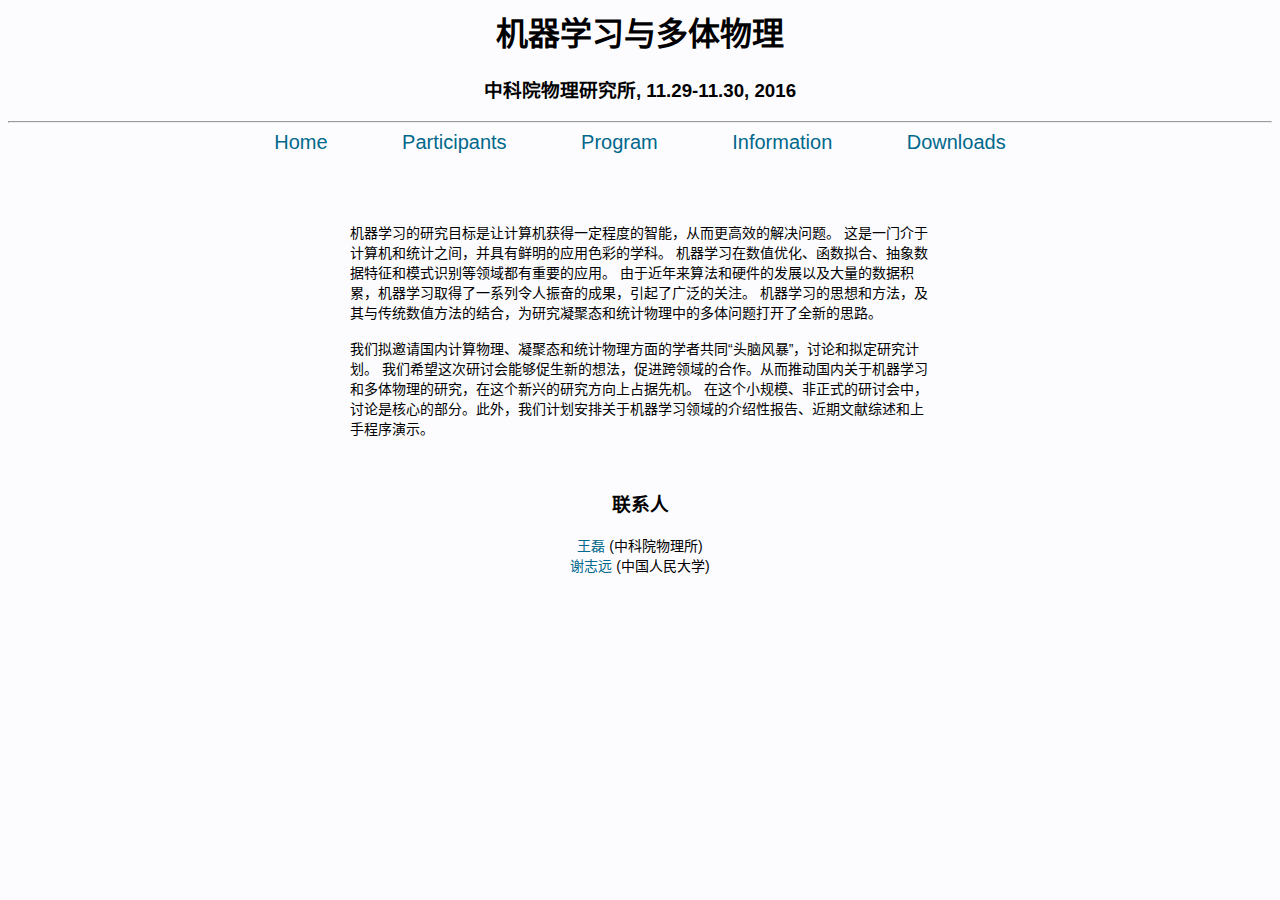
<file: ml2016/index.html>
<html xmlns="http://www.w3.org/1999/xhtml" xml:lang="zh-CN" lang="zh-CN">
  <head>
   <meta http-equiv="Content-Type" content="text/html; charset=utf-8" />
    <title>机器学习与多体物理</title>
    <link href="css/general.css" rel="stylesheet" type="text/css"/>
  </head>
  <body>
    <center>
      <h1> 机器学习与多体物理 </h1>
      <h3> 中科院物理研究所, 11.29-11.30, 2016 </h3>
      <hr>
      <a class="menu" href="index.html">Home</a> 
      <a class="menu" href="speakers.html">Participants</a>
      <a class="menu" href="program.html">Program</a>
      <a class="menu" href="information.html">Information</a>
      <a class="menu" href="download.html">Downloads</a>
      <br><br>

      <br><br>

      <p align="left" style="width:580px;">
     机器学习的研究目标是让计算机获得一定程度的智能，从而更高效的解决问题。 
     这是一门介于计算机和统计之间，并具有鲜明的应用色彩的学科。
     机器学习在数值优化、函数拟合、抽象数据特征和模式识别等领域都有重要的应用。
     由于近年来算法和硬件的发展以及大量的数据积累，机器学习取得了一系列令人振奋的成果，引起了广泛的关注。
     机器学习的思想和方法，及其与传统数值方法的结合，为研究凝聚态和统计物理中的多体问题打开了全新的思路。 
     
      
        <br><br>
     我们拟邀请国内计算物理、凝聚态和统计物理方面的学者共同“头脑风暴”，讨论和拟定研究计划。
     我们希望这次研讨会能够促生新的想法，促进跨领域的合作。从而推动国内关于机器学习和多体物理的研究，在这个新兴的研究方向上占据先机。 
     在这个小规模、非正式的研讨会中，讨论是核心的部分。此外，我们计划安排关于机器学习领域的介绍性报告、近期文献综述和上手程序演示。
        </p>

      <br>

      <h3> 联系人 </h3>

      <p>

        <a href="mailto:wanglei@iphy.ac.cn">王磊</a> (中科院物理所)<br>
        <a href="mailto:qingtaox@itp.ac.cn">谢志远</a> (中国人民大学) <br>
      </p>

    </center>

  </body>
</html>
</file>
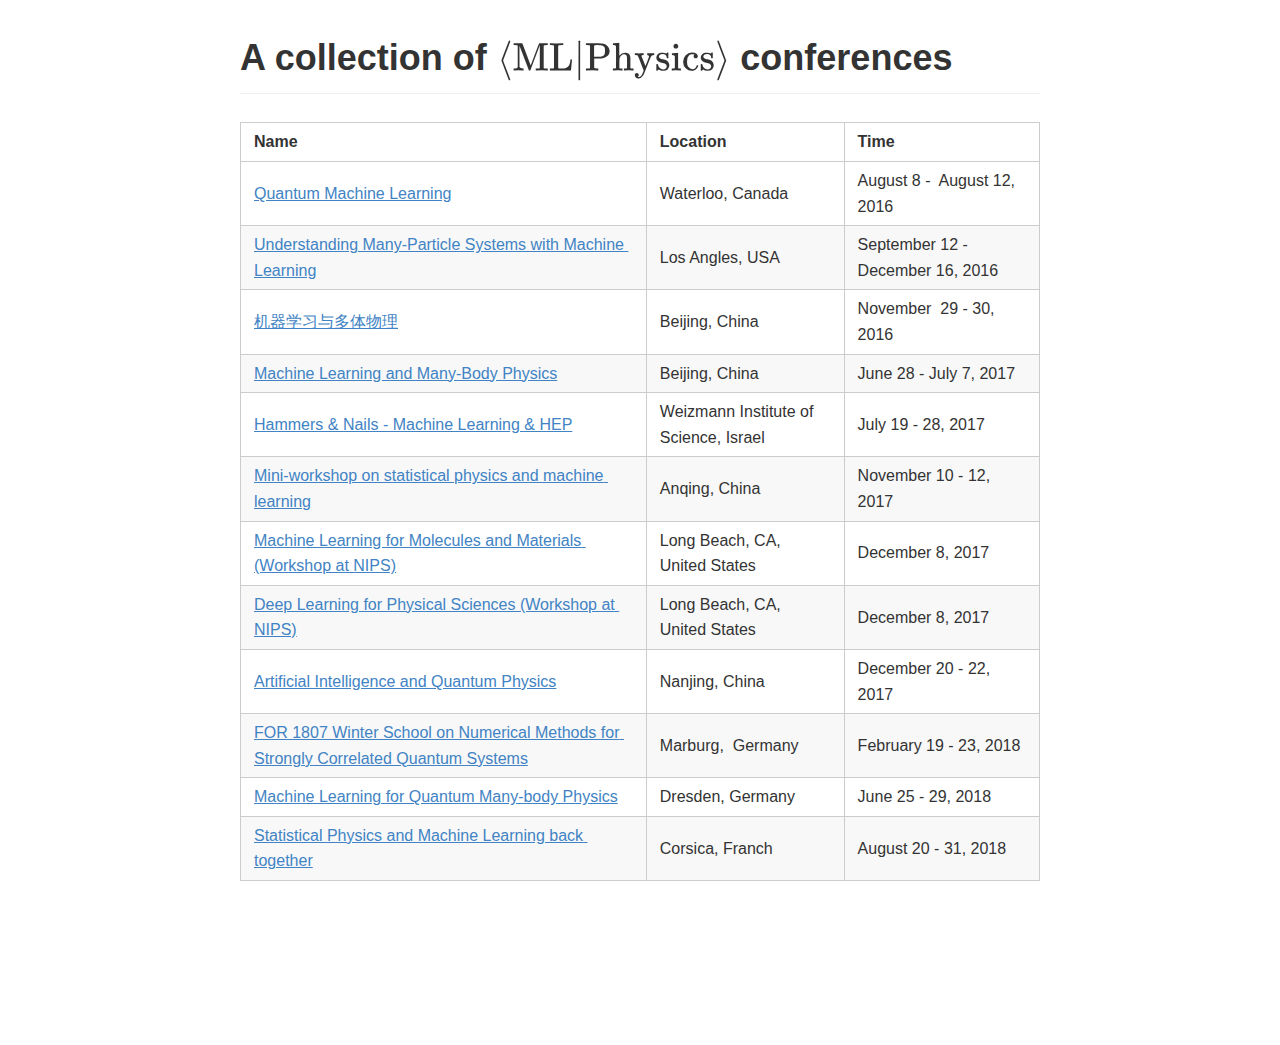
<file: mlconfs.html>
<!doctype html>
<html>
<head>
<meta charset='UTF-8'><meta name='viewport' content='width=device-width initial-scale=1'>
<title>Readme.md</title><link href='http://fonts.googleapis.com/css?family=Open+Sans:400italic,700italic,700,400&subset=latin,latin-ext' rel='stylesheet' type='text/css' /><style type='text/css'>html {overflow-x: initial !important;}:root { --bg-color:  #ffffff; --text-color:  #333333; --code-block-bg-color: inherit; }
html { font-size: 14px; background-color: var(--bg-color); color: var(--text-color); font-family: "Helvetica Neue", Helvetica, Arial, sans-serif; -webkit-font-smoothing: antialiased; }
body { margin: 0px; padding: 0px; height: auto; bottom: 0px; top: 0px; left: 0px; right: 0px; font-size: 1rem; line-height: 1.42857143; overflow-x: hidden; background-image: inherit; background-size: inherit; background-attachment: inherit; background-origin: inherit; background-clip: inherit; background-color: inherit; background-position: inherit inherit; background-repeat: inherit inherit; }
a:active, a:hover { outline: 0px; }
.in-text-selection, ::selection { background-color: rgb(181, 214, 252); text-shadow: none; background-position: initial initial; background-repeat: initial initial; }
#write { margin: 0px auto; height: auto; width: inherit; word-break: normal; word-wrap: break-word; position: relative; padding-bottom: 70px; white-space: pre-wrap; overflow-x: visible; }
.for-image #write { padding-left: 8px; padding-right: 8px; }
body.typora-export { padding-left: 30px; padding-right: 30px; }
@media screen and (max-width: 500px) { 
  body.typora-export { padding-left: 0px; padding-right: 0px; }
  .CodeMirror-sizer { margin-left: 0px !important; }
  .CodeMirror-gutters { display: none !important; }
}
.typora-export #write { margin: 0px auto; }
#write > p:first-child, #write > ul:first-child, #write > ol:first-child, #write > pre:first-child, #write > blockquote:first-child, #write > div:first-child, #write > table:first-child { margin-top: 30px; }
#write li > table:first-child { margin-top: -20px; }
img { max-width: 100%; vertical-align: middle; }
input, button, select, textarea { color: inherit; font-family: inherit; font-size: inherit; font-style: inherit; font-variant-caps: inherit; font-weight: inherit; font-stretch: inherit; line-height: inherit; }
input[type="checkbox"], input[type="radio"] { line-height: normal; padding: 0px; }
::before, ::after, * { box-sizing: border-box; }
#write p, #write h1, #write h2, #write h3, #write h4, #write h5, #write h6, #write div, #write pre { width: inherit; }
#write p, #write h1, #write h2, #write h3, #write h4, #write h5, #write h6 { position: relative; }
h1 { font-size: 2rem; }
h2 { font-size: 1.8rem; }
h3 { font-size: 1.6rem; }
h4 { font-size: 1.4rem; }
h5 { font-size: 1.2rem; }
h6 { font-size: 1rem; }
p { -webkit-margin-before: 1rem; -webkit-margin-after: 1rem; -webkit-margin-start: 0px; -webkit-margin-end: 0px; }
.typora-export p { white-space: normal; }
.mathjax-block { margin-top: 0px; margin-bottom: 0px; -webkit-margin-before: 0rem; -webkit-margin-after: 0rem; }
.hidden { display: none; }
.md-blockmeta { color: rgb(204, 204, 204); font-weight: bold; font-style: italic; }
a { cursor: pointer; }
sup.md-footnote { padding: 2px 4px; background-color: rgba(238, 238, 238, 0.701961); color: rgb(85, 85, 85); border-top-left-radius: 4px; border-top-right-radius: 4px; border-bottom-right-radius: 4px; border-bottom-left-radius: 4px; }
#write input[type="checkbox"] { cursor: pointer; width: inherit; height: inherit; margin: 4px 0px 0px; }
figure { max-width: 100%; overflow-x: auto; margin: 0px; }
tr { break-inside: avoid; break-after: auto; }
thead { display: table-header-group; }
table { border-collapse: collapse; border-spacing: 0px; width: 100%; overflow: auto; break-inside: auto; text-align: left; }
table.md-table td { min-width: 80px; }
.CodeMirror-gutters { border-right-width: 0px; background-color: inherit; }
.CodeMirror { text-align: left; }
.CodeMirror-placeholder { opacity: 0.3; }
.CodeMirror pre { padding: 0px 4px; }
.CodeMirror-lines { padding: 0px; }
div.hr:focus { cursor: none; }
pre { white-space: pre-wrap; }
.CodeMirror-gutters { margin-right: 4px; }
.md-fences { font-size: 0.9rem; display: block; break-inside: avoid; text-align: left; overflow: visible; white-space: pre; background: var(--code-block-bg-color); position: relative !important; }
.md-diagram-panel { width: 100%; margin-top: 10px; text-align: center; padding-top: 0px; padding-bottom: 8px; overflow-x: auto; }
.md-fences .CodeMirror.CodeMirror-wrap { top: -1.6em; margin-bottom: -1.6em; }
.md-fences.mock-cm { white-space: pre-wrap; }
.show-fences-line-number .md-fences { padding-left: 0px; }
.show-fences-line-number .md-fences.mock-cm { padding-left: 40px; }
.CodeMirror-line { break-inside: avoid; }
.footnotes { opacity: 0.8; font-size: 0.9rem; padding-top: 1em; padding-bottom: 1em; }
.footnotes + .footnotes { margin-top: -1em; }
.md-reset { margin: 0px; padding: 0px; border: 0px; outline: 0px; vertical-align: top; background-color: transparent; text-decoration: none; text-shadow: none; float: none; position: static; width: auto; height: auto; white-space: nowrap; cursor: inherit; line-height: normal; font-weight: normal; text-align: left; box-sizing: content-box; direction: ltr; background-position: initial initial; background-repeat: initial initial; }
li div { padding-top: 0px; }
blockquote { margin: 1rem 0px; }
li p, li .mathjax-block { margin: 0.5rem 0px; }
li { margin: 0px; position: relative; }
blockquote > :last-child { margin-bottom: 0px; }
blockquote > :first-child { margin-top: 0px; }
.footnotes-area { color: rgb(136, 136, 136); margin-top: 0.714rem; padding-bottom: 0.143rem; }
@media print { 
  html, body { border: 1px solid transparent; height: 99%; break-after: avoid-page; break-before: avoid-page; }
  .typora-export * { -webkit-print-color-adjust: exact; }
  h1, h2, h3, h4, h5, h6 { break-after: avoid-page; orphans: 2; }
  p { orphans: 4; }
  html.blink-to-pdf { font-size: 13px; }
  .typora-export #write { padding-left: 1cm; padding-right: 1cm; padding-bottom: 0px; break-after: avoid-page; }
  .typora-export #write::after { height: 0px; }
  @page { margin: 20mm 0mm; }
}
.footnote-line { margin-top: 0.714em; font-size: 0.7em; }
a img, img a { cursor: pointer; }
pre.md-meta-block { font-size: 0.8rem; min-height: 2.86rem; white-space: pre-wrap; background-color: rgb(204, 204, 204); display: block; overflow-x: hidden; background-position: initial initial; background-repeat: initial initial; }
p > img:only-child { display: block; margin: auto; }
p .md-image:only-child { display: inline-block; width: 100%; text-align: center; }
#write .MathJax_Display { margin: 0.8em 0px 0px; }
.mathjax-block { white-space: pre; overflow: hidden; width: 100%; }
p + .mathjax-block { margin-top: -1.143rem; }
.mathjax-block:not(:empty)::after { display: none; }
[contenteditable="true"]:active, [contenteditable="true"]:focus { outline: none; box-shadow: none; }
.task-list { list-style-type: none; }
.task-list-item { position: relative; padding-left: 1em; }
.task-list-item input { position: absolute; top: 0px; left: 0px; }
.math { font-size: 1rem; }
.md-toc { min-height: 3.58rem; position: relative; font-size: 0.9rem; border-top-left-radius: 10px; border-top-right-radius: 10px; border-bottom-right-radius: 10px; border-bottom-left-radius: 10px; }
.md-toc-content { position: relative; margin-left: 0px; }
.md-toc::after, .md-toc-content::after { display: none; }
.md-toc-item { display: block; color: rgb(65, 131, 196); }
.md-toc-item a { text-decoration: none; }
.md-toc-inner:hover { }
.md-toc-inner { display: inline-block; cursor: pointer; }
.md-toc-h1 .md-toc-inner { margin-left: 0px; font-weight: bold; }
.md-toc-h2 .md-toc-inner { margin-left: 2em; }
.md-toc-h3 .md-toc-inner { margin-left: 4em; }
.md-toc-h4 .md-toc-inner { margin-left: 6em; }
.md-toc-h5 .md-toc-inner { margin-left: 8em; }
.md-toc-h6 .md-toc-inner { margin-left: 10em; }
@media screen and (max-width: 48em) { 
  .md-toc-h3 .md-toc-inner { margin-left: 3.5em; }
  .md-toc-h4 .md-toc-inner { margin-left: 5em; }
  .md-toc-h5 .md-toc-inner { margin-left: 6.5em; }
  .md-toc-h6 .md-toc-inner { margin-left: 8em; }
}
a.md-toc-inner { font-size: inherit; font-style: inherit; font-weight: inherit; line-height: inherit; }
.footnote-line a:not(.reversefootnote) { color: inherit; }
.md-attr { display: none; }
.md-fn-count::after { content: "."; }
.md-tag { opacity: 0.5; }
.md-comment { color: rgb(162, 127, 3); opacity: 0.8; font-family: monospace; }
code { text-align: left; }
h1 .md-tag, h2 .md-tag, h3 .md-tag, h4 .md-tag, h5 .md-tag, h6 .md-tag { font-weight: initial; opacity: 0.35; }
a.md-print-anchor { border: none !important; display: inline-block !important; position: absolute !important; width: 1px !important; right: 0px !important; outline: none !important; background-color: transparent !important; text-shadow: initial !important; background-position: initial initial !important; background-repeat: initial initial !important; }
.md-inline-math .MathJax_SVG .noError { display: none !important; }
.mathjax-block .MathJax_SVG_Display { text-align: center; margin: 1em 0em; position: relative; text-indent: 0px; max-width: none; max-height: none; min-height: 0px; min-width: 100%; width: auto; display: block !important; }
.MathJax_SVG_Display, .md-inline-math .MathJax_SVG_Display { width: auto; margin: inherit; display: inline-block !important; }
.MathJax_SVG .MJX-monospace { font-family: monospace; }
.MathJax_SVG .MJX-sans-serif { font-family: sans-serif; }
.MathJax_SVG { display: inline; font-style: normal; font-weight: normal; line-height: normal; zoom: 90%; text-indent: 0px; text-align: left; text-transform: none; letter-spacing: normal; word-spacing: normal; word-wrap: normal; white-space: nowrap; float: none; direction: ltr; max-width: none; max-height: none; min-width: 0px; min-height: 0px; border: 0px; padding: 0px; margin: 0px; }
.MathJax_SVG * { transition: none; }
.md-diagram-panel > svg { max-width: 100%; }
[lang="flow"] svg, [lang="mermaid"] svg { max-width: 100%; }


:root {
    --side-bar-bg-color: #fafafa;
    --control-text-color: #777;
}

@include-when-export url(http://fonts.googleapis.com/css?family=Open+Sans:400italic,700italic,700,400&subset=latin,latin-ext);

@font-face {
    font-family: 'Open Sans';
    font-style: normal;
    font-weight: normal;
    src: local('Open Sans Regular'),url('file:///Users/wanglei/Library/Application%20Support/abnerworks.Typora/themes/github/400.woff') format('woff')
}

@font-face {
    font-family: 'Open Sans';
    font-style: italic;
    font-weight: normal;
    src: local('Open Sans Italic'),url('file:///Users/wanglei/Library/Application%20Support/abnerworks.Typora/themes/github/400i.woff') format('woff')
}

@font-face {
    font-family: 'Open Sans';
    font-style: normal;
    font-weight: bold;
    src: local('Open Sans Bold'),url('file:///Users/wanglei/Library/Application%20Support/abnerworks.Typora/themes/github/700.woff') format('woff')
}

@font-face {
    font-family: 'Open Sans';
    font-style: italic;
    font-weight: bold;
    src: local('Open Sans Bold Italic'),url('file:///Users/wanglei/Library/Application%20Support/abnerworks.Typora/themes/github/700i.woff') format('woff')
}

html {
    font-size: 16px;
}

body {
    font-family: "Open Sans","Clear Sans","Helvetica Neue",Helvetica,Arial,sans-serif;
    color: rgb(51, 51, 51);
    line-height: 1.6;
}

#write{
    max-width: 860px;
  	margin: 0 auto;
  	padding: 20px 30px 40px 30px;
	padding-top: 20px;
    padding-bottom: 100px;
}
#write > ul:first-child,
#write > ol:first-child{
    margin-top: 30px;
}

body > *:first-child {
    margin-top: 0 !important;
}
body > *:last-child {
    margin-bottom: 0 !important;
}
a {
    color: #4183C4;
}
h1,
h2,
h3,
h4,
h5,
h6 {
    position: relative;
    margin-top: 1rem;
    margin-bottom: 1rem;
    font-weight: bold;
    line-height: 1.4;
    cursor: text;
}
h1:hover a.anchor,
h2:hover a.anchor,
h3:hover a.anchor,
h4:hover a.anchor,
h5:hover a.anchor,
h6:hover a.anchor {
    /*background: url("file:///Users/wanglei/Library/Application%20Support/images/modules/styleguide/para.png") no-repeat 10px center;*/
    text-decoration: none;
}
h1 tt,
h1 code {
    font-size: inherit;
}
h2 tt,
h2 code {
    font-size: inherit;
}
h3 tt,
h3 code {
    font-size: inherit;
}
h4 tt,
h4 code {
    font-size: inherit;
}
h5 tt,
h5 code {
    font-size: inherit;
}
h6 tt,
h6 code {
    font-size: inherit;
}
h1 {
    padding-bottom: .3em;
    font-size: 2.25em;
    line-height: 1.2;
    border-bottom: 1px solid #eee;
}
h2 {
   padding-bottom: .3em;
    font-size: 1.75em;
    line-height: 1.225;
    border-bottom: 1px solid #eee;
}
h3 {
    font-size: 1.5em;
    line-height: 1.43;
}
h4 {
    font-size: 1.25em;
}
h5 {
    font-size: 1em;
}
h6 {
   font-size: 1em;
    color: #777;
}
p,
blockquote,
ul,
ol,
dl,
table{
    margin: 0.8em 0;
}
li>ol,
li>ul {
    margin: 0 0;
}
hr {
    height: 4px;
    padding: 0;
    margin: 16px 0;
    background-color: #e7e7e7;
    border: 0 none;
    overflow: hidden;
    box-sizing: content-box;
    border-bottom: 1px solid #ddd;
}

body > h2:first-child {
    margin-top: 0;
    padding-top: 0;
}
body > h1:first-child {
    margin-top: 0;
    padding-top: 0;
}
body > h1:first-child + h2 {
    margin-top: 0;
    padding-top: 0;
}
body > h3:first-child,
body > h4:first-child,
body > h5:first-child,
body > h6:first-child {
    margin-top: 0;
    padding-top: 0;
}
a:first-child h1,
a:first-child h2,
a:first-child h3,
a:first-child h4,
a:first-child h5,
a:first-child h6 {
    margin-top: 0;
    padding-top: 0;
}
h1 p,
h2 p,
h3 p,
h4 p,
h5 p,
h6 p {
    margin-top: 0;
}
li p.first {
    display: inline-block;
}
ul,
ol {
    padding-left: 30px;
}
ul:first-child,
ol:first-child {
    margin-top: 0;
}
ul:last-child,
ol:last-child {
    margin-bottom: 0;
}
blockquote {
    border-left: 4px solid #dddddd;
    padding: 0 15px;
    color: #777777;
}
blockquote blockquote {
    padding-right: 0;
}
table {
    padding: 0;
    word-break: initial;
}
table tr {
    border-top: 1px solid #cccccc;
    margin: 0;
    padding: 0;
}
table tr:nth-child(2n) {
    background-color: #f8f8f8;
}
table tr th {
    font-weight: bold;
    border: 1px solid #cccccc;
    text-align: left;
    margin: 0;
    padding: 6px 13px;
}
table tr td {
    border: 1px solid #cccccc;
    text-align: left;
    margin: 0;
    padding: 6px 13px;
}
table tr th:first-child,
table tr td:first-child {
    margin-top: 0;
}
table tr th:last-child,
table tr td:last-child {
    margin-bottom: 0;
}

.CodeMirror-gutters {
    border-right: 1px solid #ddd;
}

.md-fences,
code,
tt {
    border: 1px solid #ddd;
    background-color: #f8f8f8;
    border-radius: 3px;
    padding: 0;
    font-family: Consolas, "Liberation Mono", Courier, monospace;
    padding: 2px 4px 0px 4px;
    font-size: 0.9em;
}

.md-fences {
    margin-bottom: 15px;
    margin-top: 15px;
    padding: 0.2em 1em;
    padding-top: 8px;
    padding-bottom: 6px;
}
.task-list{
	padding-left: 0;
}

.task-list-item {
	padding-left:32px;
}

.task-list-item input {
  top: 3px;
  left: 8px;
}

@media screen and (min-width: 914px) {
    /*body {
        width: 854px;
        margin: 0 auto;
    }*/
}
@media print {
    html {
        font-size: 13px;
    }
    table,
    pre {
        page-break-inside: avoid;
    }
    pre {
        word-wrap: break-word;
    }
}

.md-fences {
	background-color: #f8f8f8;
}
#write pre.md-meta-block {
	padding: 1rem;
    font-size: 85%;
    line-height: 1.45;
    background-color: #f7f7f7;
    border: 0;
    border-radius: 3px;
    color: #777777;
    margin-top: 0 !important;
}

.mathjax-block>.code-tooltip {
	bottom: .375rem;
}

#write>h3.md-focus:before{
	left: -1.5625rem;
	top: .375rem;
}
#write>h4.md-focus:before{
	left: -1.5625rem;
	top: .285714286rem;
}
#write>h5.md-focus:before{
	left: -1.5625rem;
	top: .285714286rem;
}
#write>h6.md-focus:before{
	left: -1.5625rem;
	top: .285714286rem;
}
.md-image>.md-meta {
    border: 1px solid #ddd;
    border-radius: 3px;
    font-family: Consolas, "Liberation Mono", Courier, monospace;
    padding: 2px 4px 0px 4px;
    font-size: 0.9em;
    color: inherit;
}

.md-tag{
	color: inherit;
}

.md-toc { 
    margin-top:20px;
    padding-bottom:20px;
}

.sidebar-tabs {
    border-bottom: none;
}

#typora-quick-open {
    border: 1px solid #ddd;
    background-color: #f8f8f8;
}

#typora-quick-open-item {
    background-color: #FAFAFA;
    border-color: #FEFEFE #e5e5e5 #e5e5e5 #eee;
    border-style: solid;
    border-width: 1px;
}

#md-notification:before {
    top: 10px;
}

/** focus mode */
.on-focus-mode blockquote {
    border-left-color: rgba(85, 85, 85, 0.12);
}

header, .context-menu, .megamenu-content, footer{
    font-family: "Segoe UI", "Arial", sans-serif;
}

.file-node-content:hover .file-node-icon,
.file-node-content:hover .file-node-open-state{
    visibility: visible;
}

.mac-seamless-mode #typora-sidebar {
    background-color: #fafafa;
    background-color: var(--side-bar-bg-color);
}

.md-lang {
    color: #b4654d;
}



</style>
</head>
<body class='typora-export' >
<div  id='write'  class = 'is-mac'><h1><a name='header-n0' class='md-header-anchor '></a>A collection of <span class="MathJax_Preview"></span><span class="MathJax_SVG" id="MathJax-Element-1-Frame" tabindex="-1" style="font-size: 100%; display: inline-block;"><svg xmlns:xlink="http://www.w3.org/1999/xlink" width="13.655ex" height="2.528ex" viewBox="0 -790.8 5879 1088.6" role="img" focusable="false" style="vertical-align: -0.692ex;"><defs><path stroke-width="1" id="E1-MJMAIN-27E8" d="M333 -232Q332 -239 327 -244T313 -250Q303 -250 296 -240Q293 -233 202 6T110 250T201 494T296 740Q299 745 306 749L309 750Q312 750 313 750Q331 750 333 732Q333 727 243 489Q152 252 152 250T243 11Q333 -227 333 -232Z"></path><path stroke-width="1" id="E1-MJMAIN-4D" d="M132 622Q125 629 121 631T105 634T62 637H29V683H135Q221 683 232 682T249 675Q250 674 354 398L458 124L562 398Q666 674 668 675Q671 681 683 682T781 683H887V637H854Q814 636 803 634T785 622V61Q791 51 802 49T854 46H887V0H876Q855 3 736 3Q605 3 596 0H585V46H618Q660 47 669 49T688 61V347Q688 424 688 461T688 546T688 613L687 632Q454 14 450 7Q446 1 430 1T410 7Q409 9 292 316L176 624V606Q175 588 175 543T175 463T175 356L176 86Q187 50 261 46H278V0H269Q254 3 154 3Q52 3 37 0H29V46H46Q78 48 98 56T122 69T132 86V622Z"></path><path stroke-width="1" id="E1-MJMAIN-4C" d="M128 622Q121 629 117 631T101 634T58 637H25V683H36Q48 680 182 680Q324 680 348 683H360V637H333Q273 637 258 635T233 622L232 342V129Q232 57 237 52Q243 47 313 47Q384 47 410 53Q470 70 498 110T536 221Q536 226 537 238T540 261T542 272T562 273H582V268Q580 265 568 137T554 5V0H25V46H58Q100 47 109 49T128 61V622Z"></path><path stroke-width="1" id="E1-MJMAIN-7C" d="M139 -249H137Q125 -249 119 -235V251L120 737Q130 750 139 750Q152 750 159 735V-235Q151 -249 141 -249H139Z"></path><path stroke-width="1" id="E1-MJMAIN-50" d="M130 622Q123 629 119 631T103 634T60 637H27V683H214Q237 683 276 683T331 684Q419 684 471 671T567 616Q624 563 624 489Q624 421 573 372T451 307Q429 302 328 301H234V181Q234 62 237 58Q245 47 304 46H337V0H326Q305 3 182 3Q47 3 38 0H27V46H60Q102 47 111 49T130 61V622ZM507 488Q507 514 506 528T500 564T483 597T450 620T397 635Q385 637 307 637H286Q237 637 234 628Q231 624 231 483V342H302H339Q390 342 423 349T481 382Q507 411 507 488Z"></path><path stroke-width="1" id="E1-MJMAIN-68" d="M41 46H55Q94 46 102 60V68Q102 77 102 91T102 124T102 167T103 217T103 272T103 329Q103 366 103 407T103 482T102 542T102 586T102 603Q99 622 88 628T43 637H25V660Q25 683 27 683L37 684Q47 685 66 686T103 688Q120 689 140 690T170 693T181 694H184V367Q244 442 328 442Q451 442 463 329Q464 322 464 190V104Q464 66 466 59T477 49Q498 46 526 46H542V0H534L510 1Q487 2 460 2T422 3Q319 3 310 0H302V46H318Q379 46 379 62Q380 64 380 200Q379 335 378 343Q372 371 358 385T334 402T308 404Q263 404 229 370Q202 343 195 315T187 232V168V108Q187 78 188 68T191 55T200 49Q221 46 249 46H265V0H257L234 1Q210 2 183 2T145 3Q42 3 33 0H25V46H41Z"></path><path stroke-width="1" id="E1-MJMAIN-79" d="M69 -66Q91 -66 104 -80T118 -116Q118 -134 109 -145T91 -160Q84 -163 97 -166Q104 -168 111 -168Q131 -168 148 -159T175 -138T197 -106T213 -75T225 -43L242 0L170 183Q150 233 125 297Q101 358 96 368T80 381Q79 382 78 382Q66 385 34 385H19V431H26L46 430Q65 430 88 429T122 428Q129 428 142 428T171 429T200 430T224 430L233 431H241V385H232Q183 385 185 366L286 112Q286 113 332 227L376 341V350Q376 365 366 373T348 383T334 385H331V431H337H344Q351 431 361 431T382 430T405 429T422 429Q477 429 503 431H508V385H497Q441 380 422 345Q420 343 378 235T289 9T227 -131Q180 -204 113 -204Q69 -204 44 -177T19 -116Q19 -89 35 -78T69 -66Z"></path><path stroke-width="1" id="E1-MJMAIN-73" d="M295 316Q295 356 268 385T190 414Q154 414 128 401Q98 382 98 349Q97 344 98 336T114 312T157 287Q175 282 201 278T245 269T277 256Q294 248 310 236T342 195T359 133Q359 71 321 31T198 -10H190Q138 -10 94 26L86 19L77 10Q71 4 65 -1L54 -11H46H42Q39 -11 33 -5V74V132Q33 153 35 157T45 162H54Q66 162 70 158T75 146T82 119T101 77Q136 26 198 26Q295 26 295 104Q295 133 277 151Q257 175 194 187T111 210Q75 227 54 256T33 318Q33 357 50 384T93 424T143 442T187 447H198Q238 447 268 432L283 424L292 431Q302 440 314 448H322H326Q329 448 335 442V310L329 304H301Q295 310 295 316Z"></path><path stroke-width="1" id="E1-MJMAIN-69" d="M69 609Q69 637 87 653T131 669Q154 667 171 652T188 609Q188 579 171 564T129 549Q104 549 87 564T69 609ZM247 0Q232 3 143 3Q132 3 106 3T56 1L34 0H26V46H42Q70 46 91 49Q100 53 102 60T104 102V205V293Q104 345 102 359T88 378Q74 385 41 385H30V408Q30 431 32 431L42 432Q52 433 70 434T106 436Q123 437 142 438T171 441T182 442H185V62Q190 52 197 50T232 46H255V0H247Z"></path><path stroke-width="1" id="E1-MJMAIN-63" d="M370 305T349 305T313 320T297 358Q297 381 312 396Q317 401 317 402T307 404Q281 408 258 408Q209 408 178 376Q131 329 131 219Q131 137 162 90Q203 29 272 29Q313 29 338 55T374 117Q376 125 379 127T395 129H409Q415 123 415 120Q415 116 411 104T395 71T366 33T318 2T249 -11Q163 -11 99 53T34 214Q34 318 99 383T250 448T370 421T404 357Q404 334 387 320Z"></path><path stroke-width="1" id="E1-MJMAIN-27E9" d="M55 732Q56 739 61 744T75 750Q85 750 92 740Q95 733 186 494T278 250T187 6T92 -240Q85 -250 75 -250Q67 -250 62 -245T55 -232Q55 -227 145 11Q236 248 236 250T145 489Q55 727 55 732Z"></path></defs><g stroke="currentColor" fill="currentColor" stroke-width="0" transform="matrix(1 0 0 -1 0 0)"><use xlink:href="#E1-MJMAIN-27E8" x="0" y="0"></use><g transform="translate(389,0)"><use xlink:href="#E1-MJMAIN-4D" x="0" y="0"></use><use xlink:href="#E1-MJMAIN-4C" x="917" y="0"></use></g><use xlink:href="#E1-MJMAIN-7C" x="1932" y="0"></use><g transform="translate(2211,0)"><use xlink:href="#E1-MJMAIN-50" x="0" y="0"></use><use xlink:href="#E1-MJMAIN-68" x="681" y="0"></use><use xlink:href="#E1-MJMAIN-79" x="1238" y="0"></use><use xlink:href="#E1-MJMAIN-73" x="1766" y="0"></use><use xlink:href="#E1-MJMAIN-69" x="2161" y="0"></use><use xlink:href="#E1-MJMAIN-63" x="2439" y="0"></use><use xlink:href="#E1-MJMAIN-73" x="2884" y="0"></use></g><use xlink:href="#E1-MJMAIN-27E9" x="5489" y="0"></use></g></svg></span><script type="math/tex" id="MathJax-Element-1">\langle \mathrm{ML}|\mathrm{Physics} \rangle </script> conferences</h1><figure><table><thead><tr><th style='text-align:left;' >Name</th><th>Location</th><th style='text-align:left;' >Time</th></tr></thead><tbody><tr><td style='text-align:left;' ><a href='https://www.perimeterinstitute.ca/conferences/quantum-machine-learning'>Quantum Machine Learning</a></td><td>Waterloo, Canada</td><td style='text-align:left;' >August 8 -  August 12, 2016</td></tr><tr><td style='text-align:left;' ><a href='http://www.ipam.ucla.edu/programs/long-programs/understanding-many-particle-systems-with-machine-learning/?tab=overview'>Understanding Many-Particle Systems with Machine Learning</a></td><td>Los Angles, USA</td><td style='text-align:left;' >September 12 - December 16, 2016</td></tr><tr><td style='text-align:left;' ><a href='http://wangleiphy.github.io/ml2016/program.html'>机器学习与多体物理</a></td><td>Beijing, China</td><td style='text-align:left;' >November  29 - 30, 2016</td></tr><tr><td style='text-align:left;' ><a href='http://kits.ucas.ac.cn/index.php/events/workshop/52-machine-learning-and-many-body-physics-jun-28th-jul-7th-2017'>Machine Learning and Many-Body Physics</a></td><td>Beijing, China</td><td style='text-align:left;' >June 28 - July 7, 2017</td></tr><tr><td style='text-align:left;' ><a href='https://www.weizmann.ac.il/conferences/SRitp/Summer2017/'>Hammers &amp; Nails - Machine Learning &amp; HEP</a></td><td>Weizmann Institute of Science, Israel</td><td style='text-align:left;' >July 19 - 28, 2017</td></tr><tr><td style='text-align:left;' ><a href='http://lib.itp.ac.cn/html/panzhang/workshop/'>Mini-workshop on statistical physics and machine learning</a></td><td>Anqing, China</td><td style='text-align:left;' >November 10 - 12, 2017</td></tr><tr><td style='text-align:left;' ><a href='http://www.quantum-machine.org/workshops/nips2017/'>Machine Learning for Molecules and Materials (Workshop at NIPS)</a></td><td>Long Beach, CA, United States</td><td style='text-align:left;' >December 8, 2017</td></tr><tr><td style='text-align:left;' ><a href='https://dl4physicalsciences.github.io/'>Deep Learning for Physical Sciences (Workshop at NIPS)</a></td><td>Long Beach, CA, United States</td><td style='text-align:left;' >December 8, 2017</td></tr><tr><td style='text-align:left;' ><a href='https://physics.nju.edu.cn/AIQP2017/'>Artificial Intelligence and Quantum Physics</a></td><td>Nanjing, China</td><td style='text-align:left;' >December 20 - 22, 2017</td></tr><tr><td style='text-align:left;' ><a href='https://for1807.physik.uni-wuerzburg.de/2017/07/11/winter-school-2018/'>FOR 1807 Winter School on Numerical Methods for Strongly Correlated Quantum Systems</a></td><td>Marburg,  Germany</td><td style='text-align:left;' >February 19 - 23, 2018</td></tr><tr><td style='text-align:left;' ><a href='https://www.pks.mpg.de/mlq18/'>Machine Learning for Quantum Many-body Physics</a></td><td>Dresden, Germany</td><td style='text-align:left;' >June 25 - 29, 2018</td></tr><tr><td style='text-align:left;' ><a href='http://cargese.krzakala.org/'>Statistical Physics and Machine Learning back together</a></td><td>Corsica, Franch</td><td style='text-align:left;' >August 20 - 31, 2018</td></tr></tbody></table></figure><p>&nbsp;</p></div>
</body>
</html>
</file>
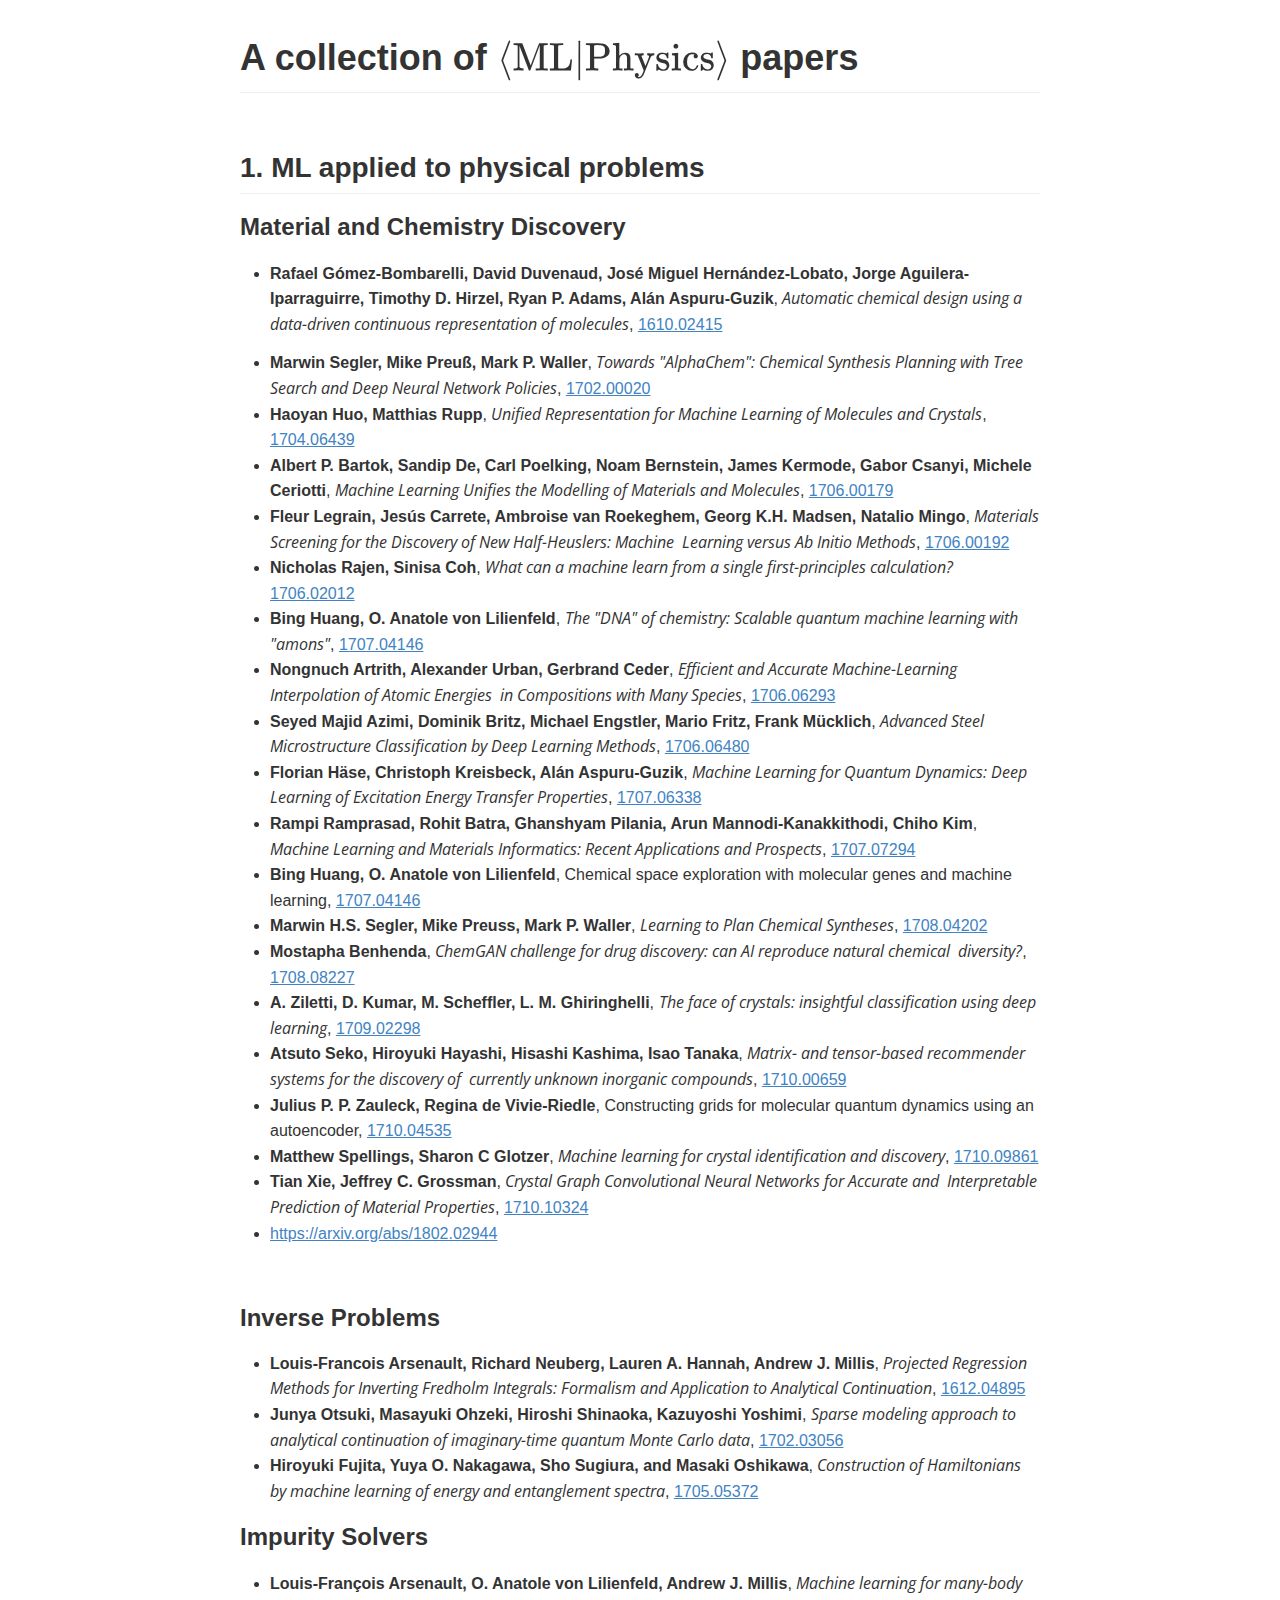
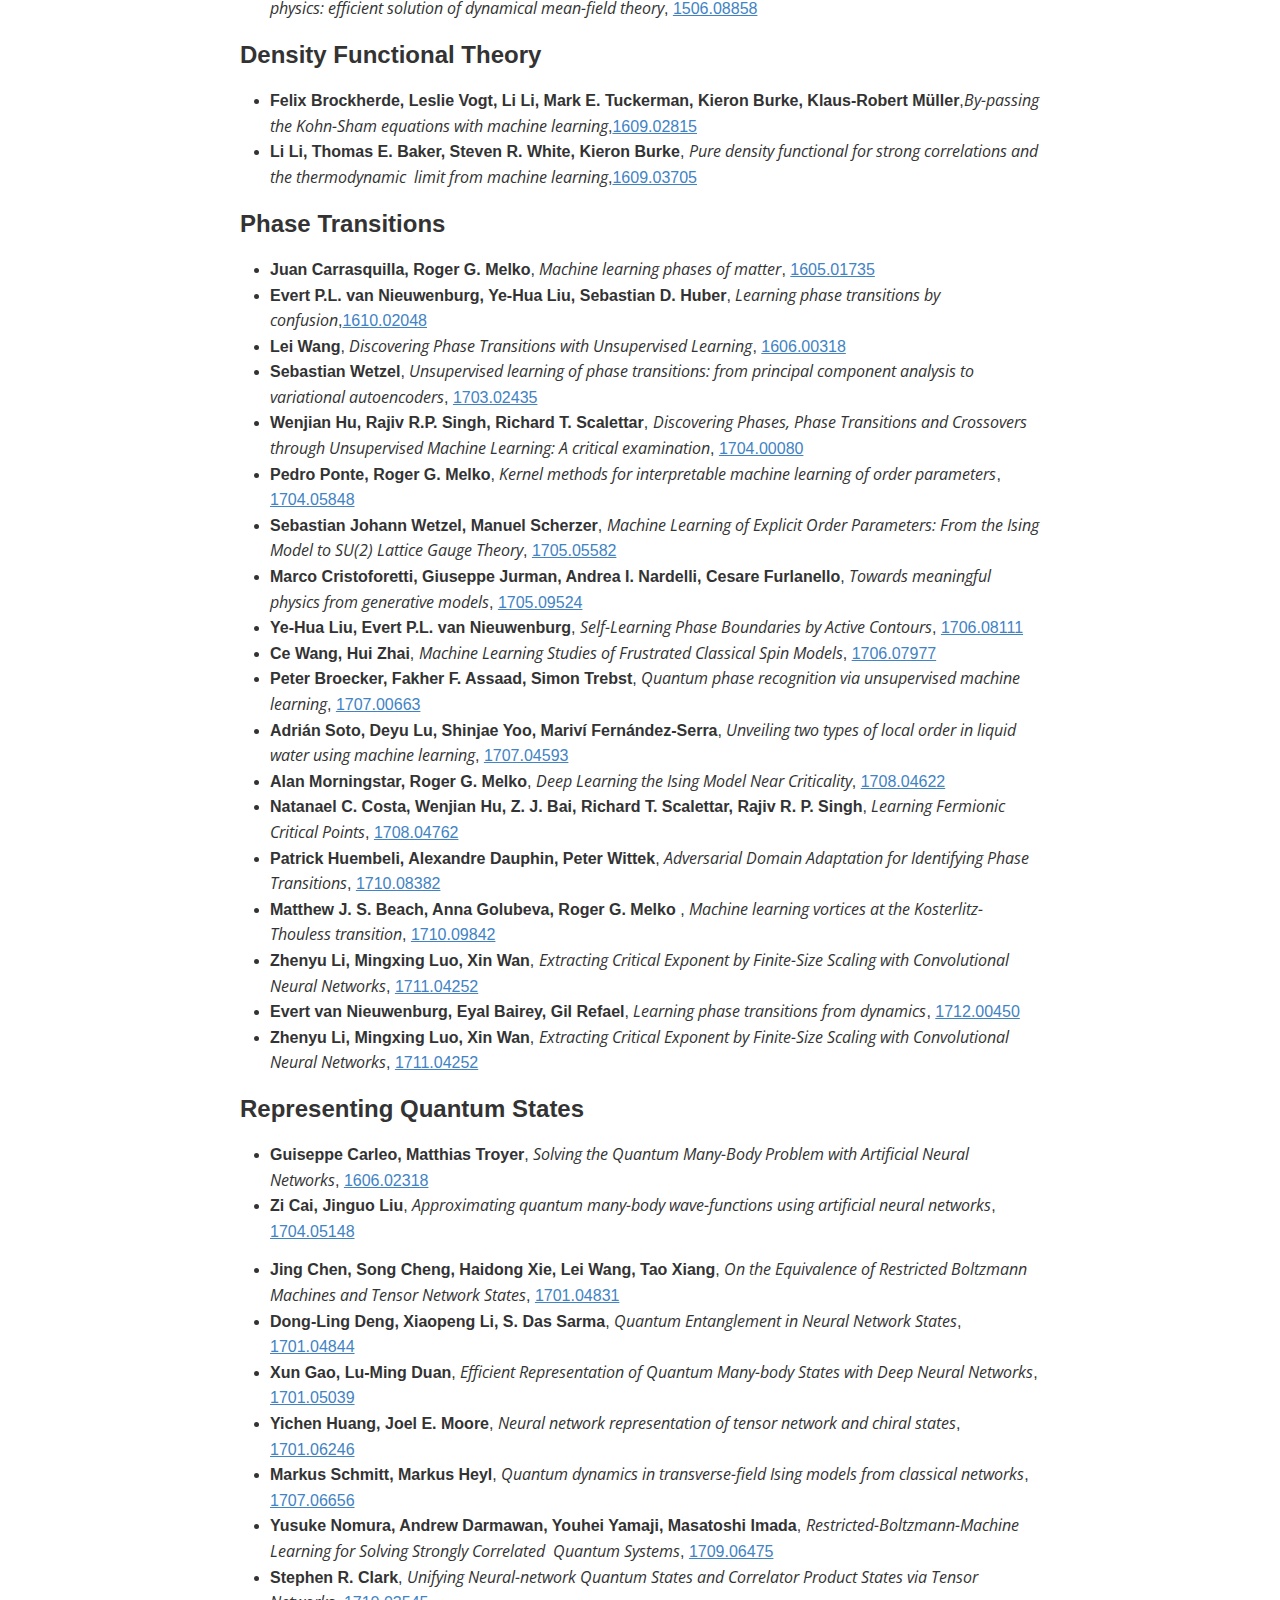
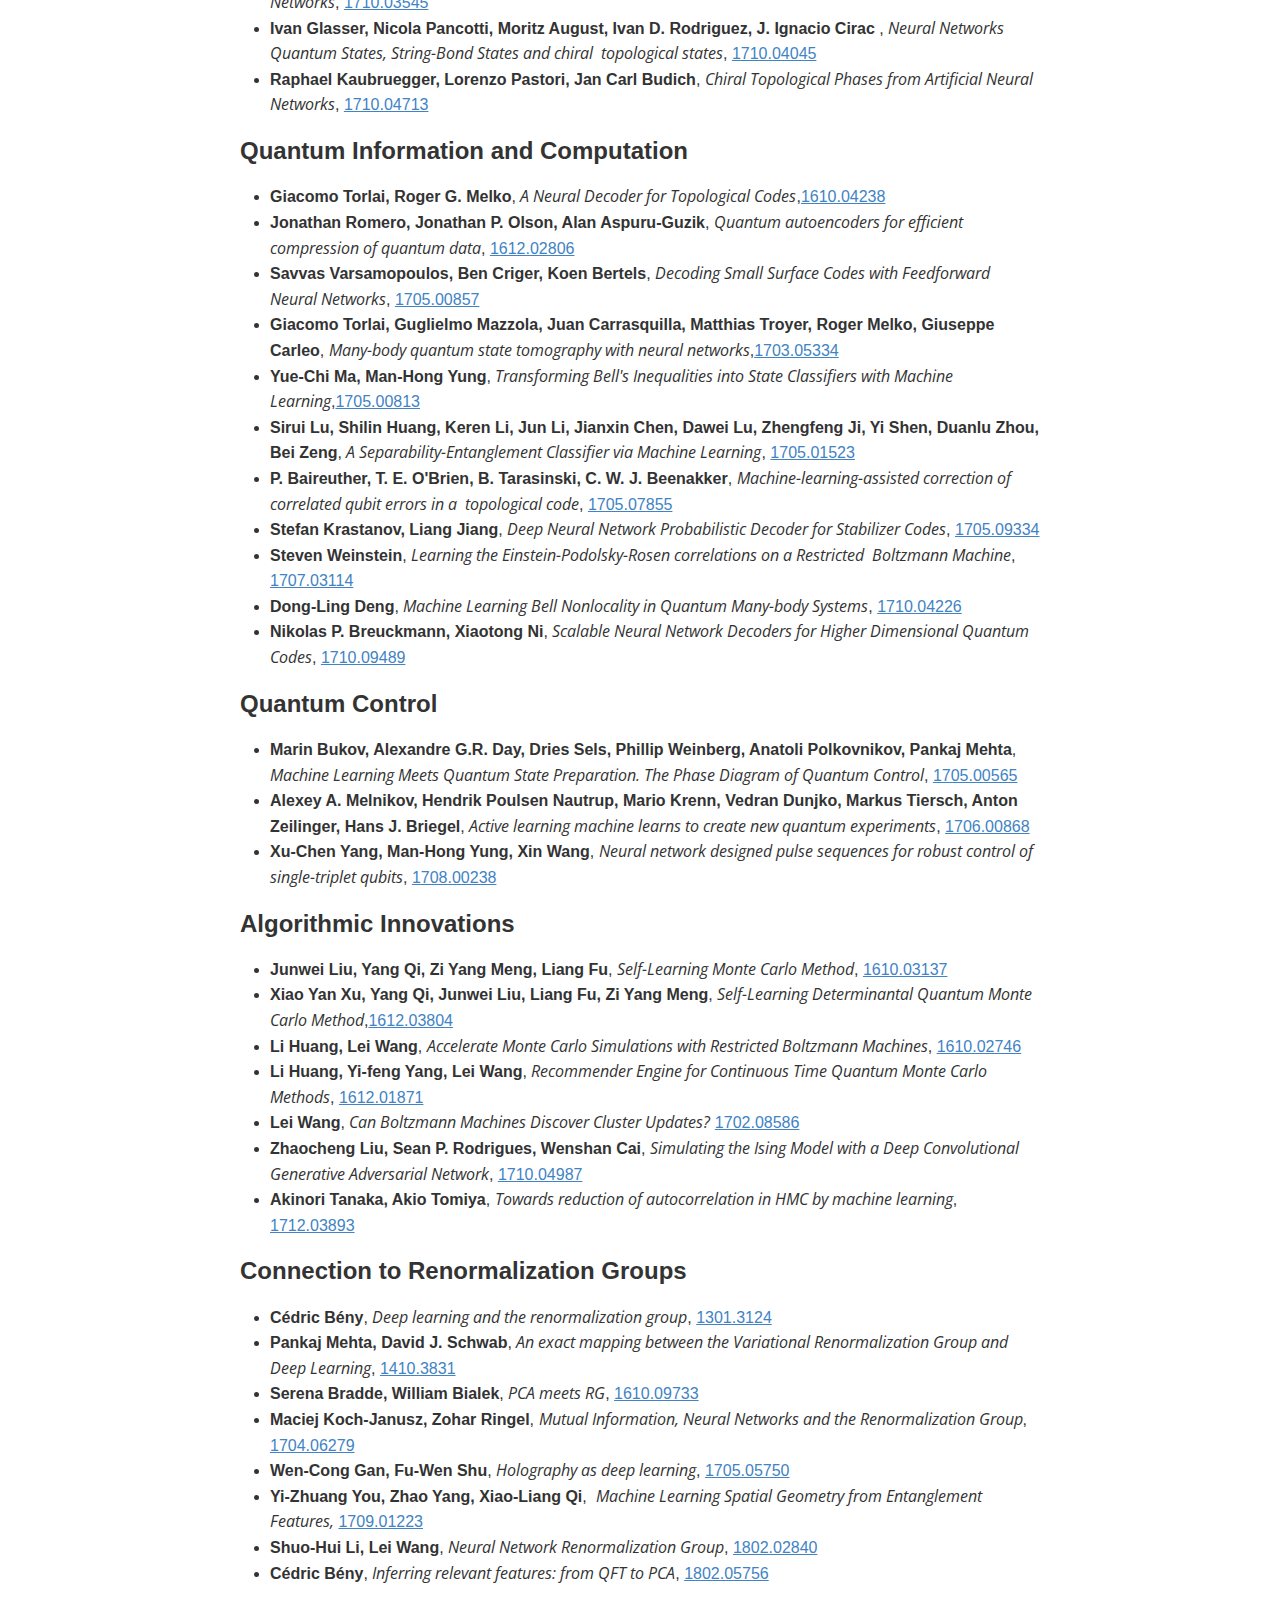
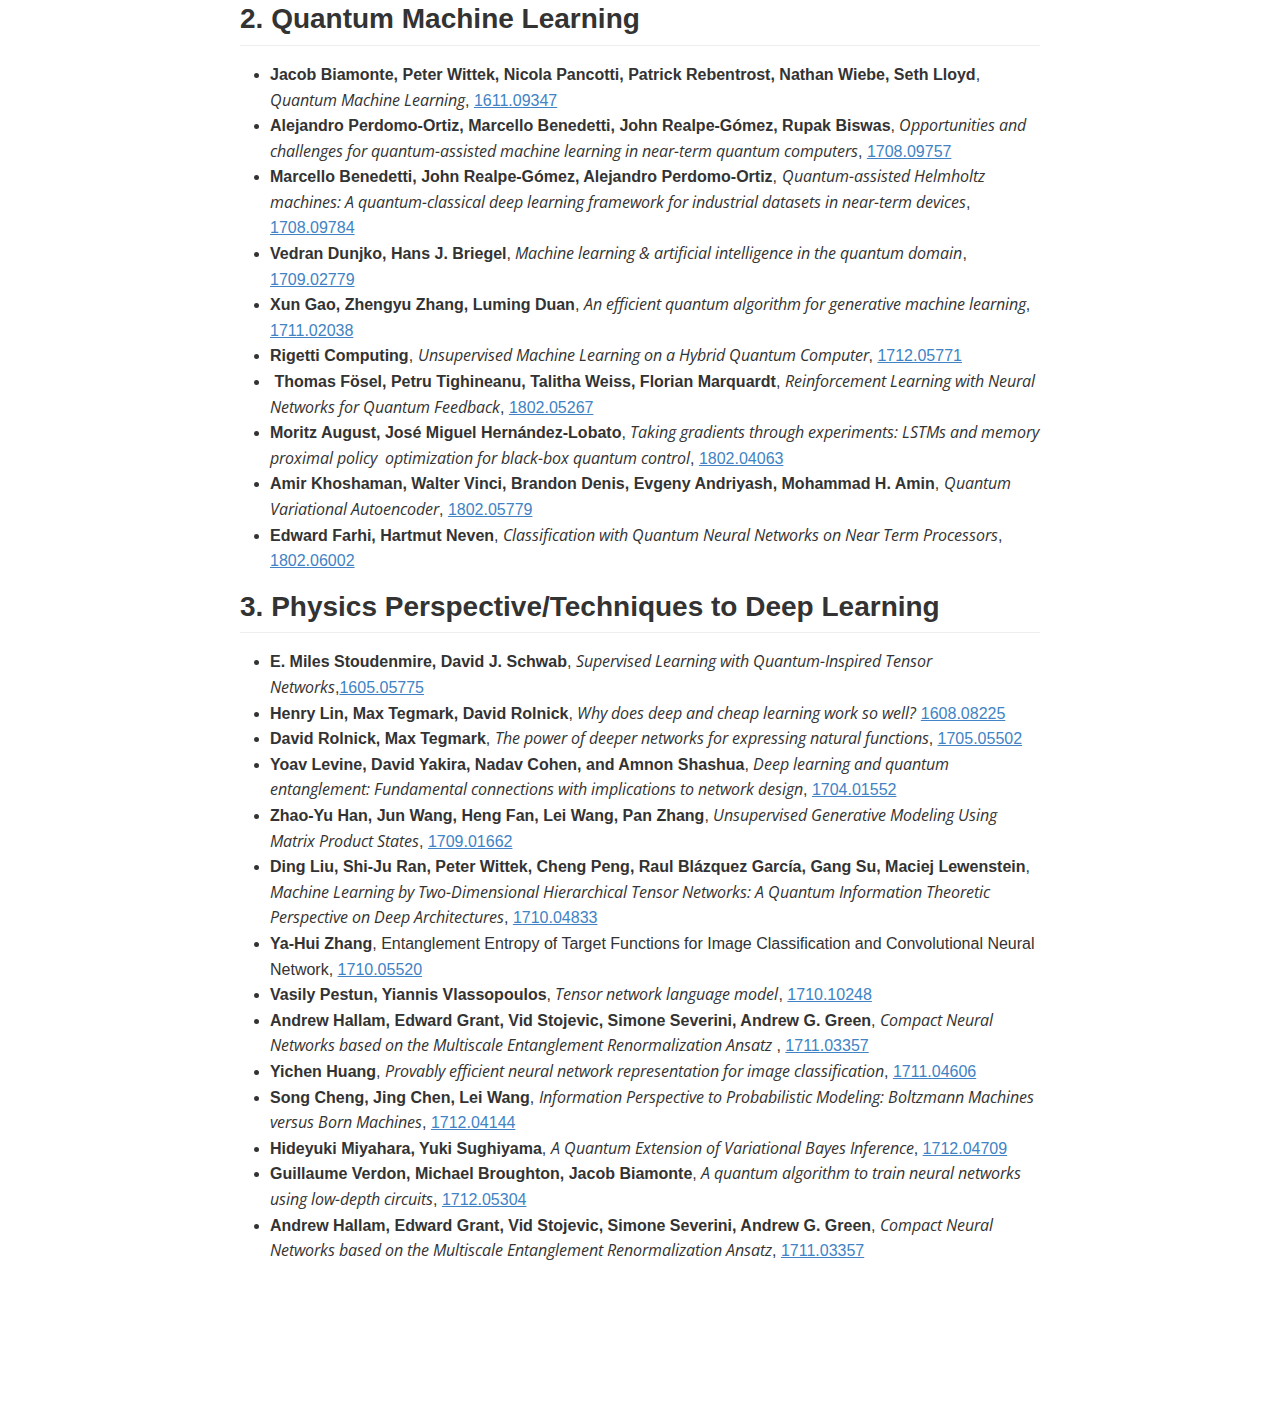
<file: mlrefs.html>
<!doctype html>
<html>
<head>
<meta charset='UTF-8'><meta name='viewport' content='width=device-width initial-scale=1'>
<title>mlrefs.md</title><link href='https://fonts.googleapis.com/css?family=Open+Sans:400italic,700italic,700,400&subset=latin,latin-ext' rel='stylesheet' type='text/css' /><style type='text/css'>html {overflow-x: initial !important;}:root { --bg-color:  #ffffff; --text-color:  #333333; --code-block-bg-color: inherit; }
html { font-size: 14px; background-color: var(--bg-color); color: var(--text-color); font-family: "Helvetica Neue", Helvetica, Arial, sans-serif; -webkit-font-smoothing: antialiased; }
body { margin: 0px; padding: 0px; height: auto; bottom: 0px; top: 0px; left: 0px; right: 0px; font-size: 1rem; line-height: 1.42857143; overflow-x: hidden; background-image: inherit; background-size: inherit; background-attachment: inherit; background-origin: inherit; background-clip: inherit; background-color: inherit; background-position: inherit inherit; background-repeat: inherit inherit; }
a:active, a:hover { outline: 0px; }
.in-text-selection, ::selection { background-color: rgb(181, 214, 252); text-shadow: none; background-position: initial initial; background-repeat: initial initial; }
#write { margin: 0px auto; height: auto; width: inherit; word-break: normal; word-wrap: break-word; position: relative; padding-bottom: 70px; white-space: pre-wrap; overflow-x: visible; }
.for-image #write { padding-left: 8px; padding-right: 8px; }
body.typora-export { padding-left: 30px; padding-right: 30px; }
@media screen and (max-width: 500px) { 
  body.typora-export { padding-left: 0px; padding-right: 0px; }
  .CodeMirror-sizer { margin-left: 0px !important; }
  .CodeMirror-gutters { display: none !important; }
}
.typora-export #write { margin: 0px auto; }
#write > p:first-child, #write > ul:first-child, #write > ol:first-child, #write > pre:first-child, #write > blockquote:first-child, #write > div:first-child, #write > table:first-child { margin-top: 30px; }
#write li > table:first-child { margin-top: -20px; }
img { max-width: 100%; vertical-align: middle; }
input, button, select, textarea { color: inherit; font-family: inherit; font-size: inherit; font-style: inherit; font-variant-caps: inherit; font-weight: inherit; font-stretch: inherit; line-height: inherit; }
input[type="checkbox"], input[type="radio"] { line-height: normal; padding: 0px; }
::before, ::after, * { box-sizing: border-box; }
#write p, #write h1, #write h2, #write h3, #write h4, #write h5, #write h6, #write div, #write pre { width: inherit; }
#write p, #write h1, #write h2, #write h3, #write h4, #write h5, #write h6 { position: relative; }
h1 { font-size: 2rem; }
h2 { font-size: 1.8rem; }
h3 { font-size: 1.6rem; }
h4 { font-size: 1.4rem; }
h5 { font-size: 1.2rem; }
h6 { font-size: 1rem; }
p { -webkit-margin-before: 1rem; -webkit-margin-after: 1rem; -webkit-margin-start: 0px; -webkit-margin-end: 0px; }
.typora-export p { white-space: normal; }
.mathjax-block { margin-top: 0px; margin-bottom: 0px; -webkit-margin-before: 0rem; -webkit-margin-after: 0rem; }
.hidden { display: none; }
.md-blockmeta { color: rgb(204, 204, 204); font-weight: bold; font-style: italic; }
a { cursor: pointer; }
sup.md-footnote { padding: 2px 4px; background-color: rgba(238, 238, 238, 0.701961); color: rgb(85, 85, 85); border-top-left-radius: 4px; border-top-right-radius: 4px; border-bottom-right-radius: 4px; border-bottom-left-radius: 4px; }
#write input[type="checkbox"] { cursor: pointer; width: inherit; height: inherit; margin: 4px 0px 0px; }
#write > figure:first-child { margin-top: 16px; }
figure { overflow-x: auto; margin: -8px 0px 0px -8px; max-width: calc(100% + 16px); padding: 8px; }
tr { break-inside: avoid; break-after: auto; }
thead { display: table-header-group; }
table { border-collapse: collapse; border-spacing: 0px; width: 100%; overflow: auto; break-inside: auto; text-align: left; }
table.md-table td { min-width: 80px; }
.CodeMirror-gutters { border-right-width: 0px; background-color: inherit; }
.CodeMirror { text-align: left; }
.CodeMirror-placeholder { opacity: 0.3; }
.CodeMirror pre { padding: 0px 4px; }
.CodeMirror-lines { padding: 0px; }
div.hr:focus { cursor: none; }
pre { white-space: pre-wrap; }
.CodeMirror-gutters { margin-right: 4px; }
.md-fences { font-size: 0.9rem; display: block; break-inside: avoid; text-align: left; overflow: visible; white-space: pre; background: var(--code-block-bg-color); position: relative !important; }
.md-diagram-panel { width: 100%; margin-top: 10px; text-align: center; padding-top: 0px; padding-bottom: 8px; overflow-x: auto; }
.md-fences .CodeMirror.CodeMirror-wrap { top: -1.6em; margin-bottom: -1.6em; }
.md-fences.mock-cm { white-space: pre-wrap; }
.show-fences-line-number .md-fences { padding-left: 0px; }
.show-fences-line-number .md-fences.mock-cm { padding-left: 40px; }
.CodeMirror-line { break-inside: avoid; }
.footnotes { opacity: 0.8; font-size: 0.9rem; padding-top: 1em; padding-bottom: 1em; }
.footnotes + .footnotes { margin-top: -1em; }
.md-reset { margin: 0px; padding: 0px; border: 0px; outline: 0px; vertical-align: top; background-color: transparent; text-decoration: none; text-shadow: none; float: none; position: static; width: auto; height: auto; white-space: nowrap; cursor: inherit; line-height: normal; font-weight: normal; text-align: left; box-sizing: content-box; direction: ltr; background-position: initial initial; background-repeat: initial initial; }
li div { padding-top: 0px; }
blockquote { margin: 1rem 0px; }
li p, li .mathjax-block { margin: 0.5rem 0px; }
li { margin: 0px; position: relative; }
blockquote > :last-child { margin-bottom: 0px; }
blockquote > :first-child { margin-top: 0px; }
.footnotes-area { color: rgb(136, 136, 136); margin-top: 0.714rem; padding-bottom: 0.143rem; }
@media print { 
  html, body { border: 1px solid transparent; height: 99%; break-after: avoid-page; break-before: avoid-page; }
  .typora-export * { -webkit-print-color-adjust: exact; }
  h1, h2, h3, h4, h5, h6 { break-after: avoid-page; orphans: 2; }
  p { orphans: 4; }
  html.blink-to-pdf { font-size: 13px; }
  .typora-export #write { padding-left: 1cm; padding-right: 1cm; padding-bottom: 0px; break-after: avoid-page; }
  .typora-export #write::after { height: 0px; }
  @page { margin: 20mm 0mm; }
}
.footnote-line { margin-top: 0.714em; font-size: 0.7em; }
a img, img a { cursor: pointer; }
pre.md-meta-block { font-size: 0.8rem; min-height: 2.86rem; white-space: pre-wrap; background-color: rgb(204, 204, 204); display: block; overflow-x: hidden; background-position: initial initial; background-repeat: initial initial; }
p > img:only-child { display: block; margin: auto; }
p .md-image:only-child { display: inline-block; width: 100%; text-align: center; }
#write .MathJax_Display { margin: 0.8em 0px 0px; }
.mathjax-block { white-space: pre; overflow: hidden; width: 100%; }
p + .mathjax-block { margin-top: -1.143rem; }
.mathjax-block:not(:empty)::after { display: none; }
[contenteditable="true"]:active, [contenteditable="true"]:focus { outline: none; box-shadow: none; }
.task-list { list-style-type: none; }
.task-list-item { position: relative; padding-left: 1em; }
.task-list-item input { position: absolute; top: 0px; left: 0px; }
.math { font-size: 1rem; }
.md-toc { min-height: 3.58rem; position: relative; font-size: 0.9rem; border-top-left-radius: 10px; border-top-right-radius: 10px; border-bottom-right-radius: 10px; border-bottom-left-radius: 10px; }
.md-toc-content { position: relative; margin-left: 0px; }
.md-toc::after, .md-toc-content::after { display: none; }
.md-toc-item { display: block; color: rgb(65, 131, 196); }
.md-toc-item a { text-decoration: none; }
.md-toc-inner:hover { }
.md-toc-inner { display: inline-block; cursor: pointer; }
.md-toc-h1 .md-toc-inner { margin-left: 0px; font-weight: bold; }
.md-toc-h2 .md-toc-inner { margin-left: 2em; }
.md-toc-h3 .md-toc-inner { margin-left: 4em; }
.md-toc-h4 .md-toc-inner { margin-left: 6em; }
.md-toc-h5 .md-toc-inner { margin-left: 8em; }
.md-toc-h6 .md-toc-inner { margin-left: 10em; }
@media screen and (max-width: 48em) { 
  .md-toc-h3 .md-toc-inner { margin-left: 3.5em; }
  .md-toc-h4 .md-toc-inner { margin-left: 5em; }
  .md-toc-h5 .md-toc-inner { margin-left: 6.5em; }
  .md-toc-h6 .md-toc-inner { margin-left: 8em; }
}
a.md-toc-inner { font-size: inherit; font-style: inherit; font-weight: inherit; line-height: inherit; }
.footnote-line a:not(.reversefootnote) { color: inherit; }
.md-attr { display: none; }
.md-fn-count::after { content: "."; }
.md-tag { opacity: 0.5; }
pre, code, tt { font-family: var(--monospace); }
.md-comment { color: rgb(162, 127, 3); opacity: 0.8; font-family: var(--monospace); }
code { text-align: left; }
h1 .md-tag, h2 .md-tag, h3 .md-tag, h4 .md-tag, h5 .md-tag, h6 .md-tag { font-weight: initial; opacity: 0.35; }
a.md-print-anchor { border: none !important; display: inline-block !important; position: absolute !important; width: 1px !important; right: 0px !important; outline: none !important; background-color: transparent !important; text-shadow: initial !important; background-position: initial initial !important; background-repeat: initial initial !important; }
.md-inline-math .MathJax_SVG .noError { display: none !important; }
.mathjax-block .MathJax_SVG_Display { text-align: center; margin: 1em 0em; position: relative; text-indent: 0px; max-width: none; max-height: none; min-height: 0px; min-width: 100%; width: auto; display: block !important; }
.MathJax_SVG_Display, .md-inline-math .MathJax_SVG_Display { width: auto; margin: inherit; display: inline-block !important; }
.MathJax_SVG .MJX-monospace { font-family: monospace; }
.MathJax_SVG .MJX-sans-serif { font-family: sans-serif; }
.MathJax_SVG { display: inline; font-style: normal; font-weight: normal; line-height: normal; zoom: 90%; text-indent: 0px; text-align: left; text-transform: none; letter-spacing: normal; word-spacing: normal; word-wrap: normal; white-space: nowrap; float: none; direction: ltr; max-width: none; max-height: none; min-width: 0px; min-height: 0px; border: 0px; padding: 0px; margin: 0px; }
.MathJax_SVG * { transition: none; }
.md-diagram-panel > svg { max-width: 100%; }
[lang="flow"] svg, [lang="mermaid"] svg { max-width: 100%; }
table tr th { border-bottom-width: 0px; }


:root {
    --side-bar-bg-color: #fafafa;
    --control-text-color: #777;
}

@include-when-export url(https://fonts.googleapis.com/css?family=Open+Sans:400italic,700italic,700,400&subset=latin,latin-ext);

@font-face {
    font-family: 'Open Sans';
    font-style: normal;
    font-weight: normal;
    src: local('Open Sans Regular'),url('file:///Users/leiwang/Library/Application%20Support/abnerworks.Typora/themes/github/400.woff') format('woff')
}

@font-face {
    font-family: 'Open Sans';
    font-style: italic;
    font-weight: normal;
    src: local('Open Sans Italic'),url('file:///Users/leiwang/Library/Application%20Support/abnerworks.Typora/themes/github/400i.woff') format('woff')
}

@font-face {
    font-family: 'Open Sans';
    font-style: normal;
    font-weight: bold;
    src: local('Open Sans Bold'),url('file:///Users/leiwang/Library/Application%20Support/abnerworks.Typora/themes/github/700.woff') format('woff')
}

@font-face {
    font-family: 'Open Sans';
    font-style: italic;
    font-weight: bold;
    src: local('Open Sans Bold Italic'),url('file:///Users/leiwang/Library/Application%20Support/abnerworks.Typora/themes/github/700i.woff') format('woff')
}

html {
    font-size: 16px;
}

body {
    font-family: "Open Sans","Clear Sans","Helvetica Neue",Helvetica,Arial,sans-serif;
    color: rgb(51, 51, 51);
    line-height: 1.6;
}

#write{
    max-width: 860px;
  	margin: 0 auto;
  	padding: 20px 30px 40px 30px;
	padding-top: 20px;
    padding-bottom: 100px;
}
#write > ul:first-child,
#write > ol:first-child{
    margin-top: 30px;
}

body > *:first-child {
    margin-top: 0 !important;
}
body > *:last-child {
    margin-bottom: 0 !important;
}
a {
    color: #4183C4;
}
h1,
h2,
h3,
h4,
h5,
h6 {
    position: relative;
    margin-top: 1rem;
    margin-bottom: 1rem;
    font-weight: bold;
    line-height: 1.4;
    cursor: text;
}
h1:hover a.anchor,
h2:hover a.anchor,
h3:hover a.anchor,
h4:hover a.anchor,
h5:hover a.anchor,
h6:hover a.anchor {
    /*background: url("file:///Users/leiwang/Library/Application%20Support/images/modules/styleguide/para.png") no-repeat 10px center;*/
    text-decoration: none;
}
h1 tt,
h1 code {
    font-size: inherit;
}
h2 tt,
h2 code {
    font-size: inherit;
}
h3 tt,
h3 code {
    font-size: inherit;
}
h4 tt,
h4 code {
    font-size: inherit;
}
h5 tt,
h5 code {
    font-size: inherit;
}
h6 tt,
h6 code {
    font-size: inherit;
}
h1 {
    padding-bottom: .3em;
    font-size: 2.25em;
    line-height: 1.2;
    border-bottom: 1px solid #eee;
}
h2 {
   padding-bottom: .3em;
    font-size: 1.75em;
    line-height: 1.225;
    border-bottom: 1px solid #eee;
}
h3 {
    font-size: 1.5em;
    line-height: 1.43;
}
h4 {
    font-size: 1.25em;
}
h5 {
    font-size: 1em;
}
h6 {
   font-size: 1em;
    color: #777;
}
p,
blockquote,
ul,
ol,
dl,
table{
    margin: 0.8em 0;
}
li>ol,
li>ul {
    margin: 0 0;
}
hr {
    height: 4px;
    padding: 0;
    margin: 16px 0;
    background-color: #e7e7e7;
    border: 0 none;
    overflow: hidden;
    box-sizing: content-box;
    border-bottom: 1px solid #ddd;
}

body > h2:first-child {
    margin-top: 0;
    padding-top: 0;
}
body > h1:first-child {
    margin-top: 0;
    padding-top: 0;
}
body > h1:first-child + h2 {
    margin-top: 0;
    padding-top: 0;
}
body > h3:first-child,
body > h4:first-child,
body > h5:first-child,
body > h6:first-child {
    margin-top: 0;
    padding-top: 0;
}
a:first-child h1,
a:first-child h2,
a:first-child h3,
a:first-child h4,
a:first-child h5,
a:first-child h6 {
    margin-top: 0;
    padding-top: 0;
}
h1 p,
h2 p,
h3 p,
h4 p,
h5 p,
h6 p {
    margin-top: 0;
}
li p.first {
    display: inline-block;
}
ul,
ol {
    padding-left: 30px;
}
ul:first-child,
ol:first-child {
    margin-top: 0;
}
ul:last-child,
ol:last-child {
    margin-bottom: 0;
}
blockquote {
    border-left: 4px solid #dddddd;
    padding: 0 15px;
    color: #777777;
}
blockquote blockquote {
    padding-right: 0;
}
table {
    padding: 0;
    word-break: initial;
}
table tr {
    border-top: 1px solid #cccccc;
    margin: 0;
    padding: 0;
}
table tr:nth-child(2n) {
    background-color: #f8f8f8;
}
table tr th {
    font-weight: bold;
    border: 1px solid #cccccc;
    border-bottom: 0;
    text-align: left;
    margin: 0;
    padding: 6px 13px;
}
table tr td {
    border: 1px solid #cccccc;
    text-align: left;
    margin: 0;
    padding: 6px 13px;
}
table tr th:first-child,
table tr td:first-child {
    margin-top: 0;
}
table tr th:last-child,
table tr td:last-child {
    margin-bottom: 0;
}

.CodeMirror-gutters {
    border-right: 1px solid #ddd;
}

.md-fences,
code,
tt {
    border: 1px solid #ddd;
    background-color: #f8f8f8;
    border-radius: 3px;
    padding: 0;
    font-family: Consolas, "Liberation Mono", Courier, monospace;
    padding: 2px 4px 0px 4px;
    font-size: 0.9em;
}

.md-fences {
    margin-bottom: 15px;
    margin-top: 15px;
    padding: 0.2em 1em;
    padding-top: 8px;
    padding-bottom: 6px;
}
.task-list{
	padding-left: 0;
}

.task-list-item {
	padding-left:32px;
}

.task-list-item input {
  top: 3px;
  left: 8px;
}

@media screen and (min-width: 914px) {
    /*body {
        width: 854px;
        margin: 0 auto;
    }*/
}
@media print {
    html {
        font-size: 13px;
    }
    table,
    pre {
        page-break-inside: avoid;
    }
    pre {
        word-wrap: break-word;
    }
}

.md-fences {
	background-color: #f8f8f8;
}
#write pre.md-meta-block {
	padding: 1rem;
    font-size: 85%;
    line-height: 1.45;
    background-color: #f7f7f7;
    border: 0;
    border-radius: 3px;
    color: #777777;
    margin-top: 0 !important;
}

.mathjax-block>.code-tooltip {
	bottom: .375rem;
}

#write>h3.md-focus:before{
	left: -1.5625rem;
	top: .375rem;
}
#write>h4.md-focus:before{
	left: -1.5625rem;
	top: .285714286rem;
}
#write>h5.md-focus:before{
	left: -1.5625rem;
	top: .285714286rem;
}
#write>h6.md-focus:before{
	left: -1.5625rem;
	top: .285714286rem;
}
.md-image>.md-meta {
    border: 1px solid #ddd;
    border-radius: 3px;
    font-family: Consolas, "Liberation Mono", Courier, monospace;
    padding: 2px 4px 0px 4px;
    font-size: 0.9em;
    color: inherit;
}

.md-tag{
	color: inherit;
}

.md-toc { 
    margin-top:20px;
    padding-bottom:20px;
}

.sidebar-tabs {
    border-bottom: none;
}

#typora-quick-open {
    border: 1px solid #ddd;
    background-color: #f8f8f8;
}

#typora-quick-open-item {
    background-color: #FAFAFA;
    border-color: #FEFEFE #e5e5e5 #e5e5e5 #eee;
    border-style: solid;
    border-width: 1px;
}

#md-notification:before {
    top: 10px;
}

/** focus mode */
.on-focus-mode blockquote {
    border-left-color: rgba(85, 85, 85, 0.12);
}

header, .context-menu, .megamenu-content, footer{
    font-family: "Segoe UI", "Arial", sans-serif;
}

.file-node-content:hover .file-node-icon,
.file-node-content:hover .file-node-open-state{
    visibility: visible;
}

.mac-seamless-mode #typora-sidebar {
    background-color: #fafafa;
    background-color: var(--side-bar-bg-color);
}

.md-lang {
    color: #b4654d;
}



</style>
</head>
<body class='typora-export' >
<div  id='write'  class = 'is-mac'><h1><a name='header-n403' class='md-header-anchor '></a>A collection of <span class="MathJax_Preview"></span><span class="MathJax_SVG" id="MathJax-Element-1-Frame" tabindex="-1" style="font-size: 100%; display: inline-block;"><svg xmlns:xlink="http://www.w3.org/1999/xlink" width="13.655ex" height="2.503ex" viewBox="0 -790.8 5879 1077.6" role="img" focusable="false" style="vertical-align: -0.666ex;"><defs><path stroke-width="1" id="E1-MJMAIN-27E8" d="M333 -232Q332 -239 327 -244T313 -250Q303 -250 296 -240Q293 -233 202 6T110 250T201 494T296 740Q299 745 306 749L309 750Q312 750 313 750Q331 750 333 732Q333 727 243 489Q152 252 152 250T243 11Q333 -227 333 -232Z"></path><path stroke-width="1" id="E1-MJMAIN-4D" d="M132 622Q125 629 121 631T105 634T62 637H29V683H135Q221 683 232 682T249 675Q250 674 354 398L458 124L562 398Q666 674 668 675Q671 681 683 682T781 683H887V637H854Q814 636 803 634T785 622V61Q791 51 802 49T854 46H887V0H876Q855 3 736 3Q605 3 596 0H585V46H618Q660 47 669 49T688 61V347Q688 424 688 461T688 546T688 613L687 632Q454 14 450 7Q446 1 430 1T410 7Q409 9 292 316L176 624V606Q175 588 175 543T175 463T175 356L176 86Q187 50 261 46H278V0H269Q254 3 154 3Q52 3 37 0H29V46H46Q78 48 98 56T122 69T132 86V622Z"></path><path stroke-width="1" id="E1-MJMAIN-4C" d="M128 622Q121 629 117 631T101 634T58 637H25V683H36Q48 680 182 680Q324 680 348 683H360V637H333Q273 637 258 635T233 622L232 342V129Q232 57 237 52Q243 47 313 47Q384 47 410 53Q470 70 498 110T536 221Q536 226 537 238T540 261T542 272T562 273H582V268Q580 265 568 137T554 5V0H25V46H58Q100 47 109 49T128 61V622Z"></path><path stroke-width="1" id="E1-MJMAIN-7C" d="M139 -249H137Q125 -249 119 -235V251L120 737Q130 750 139 750Q152 750 159 735V-235Q151 -249 141 -249H139Z"></path><path stroke-width="1" id="E1-MJMAIN-50" d="M130 622Q123 629 119 631T103 634T60 637H27V683H214Q237 683 276 683T331 684Q419 684 471 671T567 616Q624 563 624 489Q624 421 573 372T451 307Q429 302 328 301H234V181Q234 62 237 58Q245 47 304 46H337V0H326Q305 3 182 3Q47 3 38 0H27V46H60Q102 47 111 49T130 61V622ZM507 488Q507 514 506 528T500 564T483 597T450 620T397 635Q385 637 307 637H286Q237 637 234 628Q231 624 231 483V342H302H339Q390 342 423 349T481 382Q507 411 507 488Z"></path><path stroke-width="1" id="E1-MJMAIN-68" d="M41 46H55Q94 46 102 60V68Q102 77 102 91T102 124T102 167T103 217T103 272T103 329Q103 366 103 407T103 482T102 542T102 586T102 603Q99 622 88 628T43 637H25V660Q25 683 27 683L37 684Q47 685 66 686T103 688Q120 689 140 690T170 693T181 694H184V367Q244 442 328 442Q451 442 463 329Q464 322 464 190V104Q464 66 466 59T477 49Q498 46 526 46H542V0H534L510 1Q487 2 460 2T422 3Q319 3 310 0H302V46H318Q379 46 379 62Q380 64 380 200Q379 335 378 343Q372 371 358 385T334 402T308 404Q263 404 229 370Q202 343 195 315T187 232V168V108Q187 78 188 68T191 55T200 49Q221 46 249 46H265V0H257L234 1Q210 2 183 2T145 3Q42 3 33 0H25V46H41Z"></path><path stroke-width="1" id="E1-MJMAIN-79" d="M69 -66Q91 -66 104 -80T118 -116Q118 -134 109 -145T91 -160Q84 -163 97 -166Q104 -168 111 -168Q131 -168 148 -159T175 -138T197 -106T213 -75T225 -43L242 0L170 183Q150 233 125 297Q101 358 96 368T80 381Q79 382 78 382Q66 385 34 385H19V431H26L46 430Q65 430 88 429T122 428Q129 428 142 428T171 429T200 430T224 430L233 431H241V385H232Q183 385 185 366L286 112Q286 113 332 227L376 341V350Q376 365 366 373T348 383T334 385H331V431H337H344Q351 431 361 431T382 430T405 429T422 429Q477 429 503 431H508V385H497Q441 380 422 345Q420 343 378 235T289 9T227 -131Q180 -204 113 -204Q69 -204 44 -177T19 -116Q19 -89 35 -78T69 -66Z"></path><path stroke-width="1" id="E1-MJMAIN-73" d="M295 316Q295 356 268 385T190 414Q154 414 128 401Q98 382 98 349Q97 344 98 336T114 312T157 287Q175 282 201 278T245 269T277 256Q294 248 310 236T342 195T359 133Q359 71 321 31T198 -10H190Q138 -10 94 26L86 19L77 10Q71 4 65 -1L54 -11H46H42Q39 -11 33 -5V74V132Q33 153 35 157T45 162H54Q66 162 70 158T75 146T82 119T101 77Q136 26 198 26Q295 26 295 104Q295 133 277 151Q257 175 194 187T111 210Q75 227 54 256T33 318Q33 357 50 384T93 424T143 442T187 447H198Q238 447 268 432L283 424L292 431Q302 440 314 448H322H326Q329 448 335 442V310L329 304H301Q295 310 295 316Z"></path><path stroke-width="1" id="E1-MJMAIN-69" d="M69 609Q69 637 87 653T131 669Q154 667 171 652T188 609Q188 579 171 564T129 549Q104 549 87 564T69 609ZM247 0Q232 3 143 3Q132 3 106 3T56 1L34 0H26V46H42Q70 46 91 49Q100 53 102 60T104 102V205V293Q104 345 102 359T88 378Q74 385 41 385H30V408Q30 431 32 431L42 432Q52 433 70 434T106 436Q123 437 142 438T171 441T182 442H185V62Q190 52 197 50T232 46H255V0H247Z"></path><path stroke-width="1" id="E1-MJMAIN-63" d="M370 305T349 305T313 320T297 358Q297 381 312 396Q317 401 317 402T307 404Q281 408 258 408Q209 408 178 376Q131 329 131 219Q131 137 162 90Q203 29 272 29Q313 29 338 55T374 117Q376 125 379 127T395 129H409Q415 123 415 120Q415 116 411 104T395 71T366 33T318 2T249 -11Q163 -11 99 53T34 214Q34 318 99 383T250 448T370 421T404 357Q404 334 387 320Z"></path><path stroke-width="1" id="E1-MJMAIN-27E9" d="M55 732Q56 739 61 744T75 750Q85 750 92 740Q95 733 186 494T278 250T187 6T92 -240Q85 -250 75 -250Q67 -250 62 -245T55 -232Q55 -227 145 11Q236 248 236 250T145 489Q55 727 55 732Z"></path></defs><g stroke="currentColor" fill="currentColor" stroke-width="0" transform="matrix(1 0 0 -1 0 0)"><use xlink:href="#E1-MJMAIN-27E8" x="0" y="0"></use><g transform="translate(389,0)"><use xlink:href="#E1-MJMAIN-4D" x="0" y="0"></use><use xlink:href="#E1-MJMAIN-4C" x="917" y="0"></use></g><use xlink:href="#E1-MJMAIN-7C" x="1932" y="0"></use><g transform="translate(2211,0)"><use xlink:href="#E1-MJMAIN-50" x="0" y="0"></use><use xlink:href="#E1-MJMAIN-68" x="681" y="0"></use><use xlink:href="#E1-MJMAIN-79" x="1238" y="0"></use><use xlink:href="#E1-MJMAIN-73" x="1766" y="0"></use><use xlink:href="#E1-MJMAIN-69" x="2161" y="0"></use><use xlink:href="#E1-MJMAIN-63" x="2439" y="0"></use><use xlink:href="#E1-MJMAIN-73" x="2884" y="0"></use></g><use xlink:href="#E1-MJMAIN-27E9" x="5489" y="0"></use></g></svg></span><script type="math/tex" id="MathJax-Element-1">\langle \mathrm{ML}|\mathrm{Physics} \rangle </script> papers</h1><p>&nbsp;</p><h2><a name='header-n407' class='md-header-anchor '></a>1. ML applied to physical problems</h2><h3><a name='header-n408' class='md-header-anchor '></a>Material and Chemistry Discovery</h3><ul><li><strong>Rafael Gómez-Bombarelli, David Duvenaud, José Miguel Hernández-Lobato, Jorge Aguilera-Iparraguirre, Timothy D. Hirzel, Ryan P. Adams, Alán Aspuru-Guzik</strong>, <em>Automatic chemical design using a data-driven continuous representation of molecules</em>, <a href='https://arxiv.org/abs/1610.02415'>1610.02415</a> </li></ul><ul><li><strong>Marwin Segler, Mike Preuß, Mark P. Waller</strong>, <em>Towards &quot;AlphaChem&quot;: Chemical Synthesis Planning with Tree Search and Deep Neural Network Policies</em>, <a href='https://arxiv.org/abs/1702.00020'>1702.00020</a></li><li><strong>Haoyan Huo, Matthias Rupp</strong>, <em>Unified Representation for Machine Learning of Molecules and Crystals</em>, <a href='https://arxiv.org/abs/1704.06439'>1704.06439</a> </li><li><strong>Albert P. Bartok, Sandip De, Carl Poelking, Noam Bernstein, James Kermode, Gabor Csanyi, Michele Ceriotti</strong>, <em>Machine Learning Unifies the Modelling of Materials and Molecules</em>, <a href='https://arxiv.org/abs/1706.00179'>1706.00179</a> </li><li><strong>Fleur Legrain, Jesús Carrete, Ambroise van Roekeghem, Georg K.H. Madsen, Natalio Mingo</strong>, <em>Materials Screening for the Discovery of New Half-Heuslers: Machine  Learning versus Ab Initio Methods</em>, <a href='https://arxiv.org/abs/1706.00192'>1706.00192</a></li><li><strong>Nicholas Rajen, Sinisa Coh</strong>, <em>What can a machine learn from a single first-principles calculation?</em> <a href='https://arxiv.org/abs/1706.02012'>1706.02012</a> </li><li><strong>Bing Huang, O. Anatole von Lilienfeld</strong>, <em>The &quot;DNA&quot; of chemistry: Scalable quantum machine learning with &quot;amons&quot;</em>, <a href='https://arxiv.org/abs/1707.04146'>1707.04146</a> </li><li><strong>Nongnuch Artrith, Alexander Urban, Gerbrand Ceder</strong>, <em>Efficient and Accurate Machine-Learning Interpolation of Atomic Energies  in Compositions with Many Species</em>, <a href='https://arxiv.org/abs/1706.06293'>1706.06293</a> </li><li><strong>Seyed Majid Azimi, Dominik Britz, Michael Engstler, Mario Fritz, Frank Mücklich</strong>, <em>Advanced Steel Microstructure Classification by Deep Learning Methods</em>, <a href='https://arxiv.org/abs/1706.06480'>1706.06480</a></li><li><strong>Florian Häse, Christoph Kreisbeck, Alán Aspuru-Guzik</strong>, <em>Machine Learning for Quantum Dynamics: Deep Learning of Excitation Energy Transfer Properties</em>, <a href='https://arxiv.org/abs/1707.06338'>1707.06338</a></li><li><strong>Rampi Ramprasad, Rohit Batra, Ghanshyam Pilania, Arun Mannodi-Kanakkithodi, Chiho Kim</strong>, <em>Machine Learning and Materials Informatics: Recent Applications and Prospects</em>, <a href='https://arxiv.org/abs/1707.07294'>1707.07294</a></li><li><strong>Bing Huang, O. Anatole von Lilienfeld</strong>, Chemical space exploration with molecular genes and machine learning, <a href='https://arxiv.org/abs/1707.04146'>1707.04146</a> </li><li><strong>Marwin H.S. Segler, Mike Preuss, Mark P. Waller</strong>, <em>Learning to Plan Chemical Syntheses</em>, <a href='https://arxiv.org/abs/1708.04202'>1708.04202</a></li><li><strong>Mostapha Benhenda</strong>, <em>ChemGAN challenge for drug discovery: can AI reproduce natural chemical  diversity?</em>, <a href='https://arxiv.org/abs/1708.08227'>1708.08227</a> </li><li><strong>A. Ziletti, D. Kumar, M. Scheffler, L. M. Ghiringhelli</strong>, <em>The face of crystals: insightful classification using deep learning</em>, <a href='https://arxiv.org/abs/1709.02298'>1709.02298</a> </li><li><strong>Atsuto Seko, Hiroyuki Hayashi, Hisashi Kashima, Isao Tanaka</strong>, <em>Matrix- and tensor-based recommender systems for the discovery of  currently unknown inorganic compounds</em>, <a href='https://arxiv.org/abs/1710.00659'>1710.00659</a> </li><li><strong>Julius P. P. Zauleck, Regina de Vivie-Riedle</strong>, Constructing grids for molecular quantum dynamics using an autoencoder, <a href='https://arxiv.org/abs/1710.04535'>1710.04535</a> </li><li><strong>Matthew Spellings, Sharon C Glotzer</strong>, <em>Machine learning for crystal identification and discovery</em>, <a href='https://arxiv.org/abs/1710.09861'>1710.09861</a> </li><li><strong>Tian Xie, Jeffrey C. Grossman</strong>, <em>Crystal Graph Convolutional Neural Networks for Accurate and  Interpretable Prediction of Material Properties</em>, <a href='https://arxiv.org/abs/1710.10324'>1710.10324</a> </li><li><a href='https://arxiv.org/abs/1802.02944' target='_blank' >https://arxiv.org/abs/1802.02944</a></li></ul><p>  ​				
  ​		
  ​	</p><h3><a name='header-n476' class='md-header-anchor '></a>Inverse Problems</h3><ul><li><strong>Louis-Francois Arsenault, Richard Neuberg, Lauren A. Hannah, Andrew J. Millis</strong>, <em>Projected Regression Methods for Inverting Fredholm Integrals: Formalism and Application to Analytical Continuation</em>, <a href='https://arxiv.org/abs/1612.04895'>1612.04895</a></li><li><strong>Junya Otsuki, Masayuki Ohzeki, Hiroshi Shinaoka, Kazuyoshi Yoshimi</strong>, <em>Sparse modeling approach to analytical continuation of imaginary-time quantum Monte Carlo data</em>, <a href='https://arxiv.org/abs/1702.03056'>1702.03056</a></li><li><strong>Hiroyuki Fujita, Yuya O. Nakagawa, Sho Sugiura, and Masaki Oshikawa</strong>, <em>Construction of Hamiltonians by machine learning of energy and entanglement spectra</em>, <a href='https://arxiv.org/abs/1705.05372'>1705.05372</a></li></ul><h3><a name='header-n487' class='md-header-anchor '></a>Impurity Solvers</h3><ul><li><strong>Louis-François Arsenault, O. Anatole von Lilienfeld, Andrew J. Millis</strong>, <em>Machine learning for many-body physics: efficient solution of dynamical mean-field theory</em>, <a href='https://arxiv.org/abs/1506.08858'>1506.08858</a> </li></ul><h3><a name='header-n492' class='md-header-anchor '></a>Density Functional Theory</h3><ul><li><strong>Felix Brockherde, Leslie Vogt, Li Li, Mark E. Tuckerman, Kieron Burke, Klaus-Robert Müller</strong>,<em>By-passing the Kohn-Sham equations with machine learning</em>,<a href='https://arxiv.org/abs/1609.02815'>1609.02815</a> </li><li><strong>Li Li, Thomas E. Baker, Steven R. White, Kieron Burke</strong>, <em>Pure density functional for strong correlations and the thermodynamic  limit from machine learning</em>,<a href='https://arxiv.org/abs/1609.03705'>1609.03705</a></li></ul><h3><a name='header-n500' class='md-header-anchor '></a>Phase Transitions</h3><ul><li><strong>Juan Carrasquilla, Roger G. Melko</strong>, <em>Machine learning phases of matter</em>, <a href='http://arxiv.org/abs/1605.01735'>1605.01735</a></li><li><strong>Evert P.L. van Nieuwenburg, Ye-Hua Liu, Sebastian D. Huber</strong>, <em>Learning phase transitions by confusion</em>,<a href='https://arxiv.org/abs/1610.02048'>1610.02048</a></li><li><strong>Lei Wang</strong>, <em>Discovering Phase Transitions with Unsupervised Learning</em>, <a href='http://arxiv.org/abs/1606.00318'>1606.00318</a></li><li><strong>Sebastian Wetzel</strong>, <em>Unsupervised learning of phase transitions: from principal component analysis to variational autoencoders</em>, <a href='https://arxiv.org/abs/1703.02435'>1703.02435</a></li><li><strong>Wenjian Hu, Rajiv R.P. Singh, Richard T. Scalettar</strong>, <em>Discovering Phases, Phase Transitions and Crossovers through Unsupervised Machine Learning: A critical examination</em>, <a href='https://arxiv.org/abs/1704.00080'>1704.00080</a></li><li><strong>Pedro Ponte, Roger G. Melko</strong>, <em>Kernel methods for interpretable machine learning of order parameters</em>, <a href='https://arxiv.org/abs/1704.05848'>1704.05848</a></li><li><strong>Sebastian Johann Wetzel, Manuel Scherzer</strong>, <em>Machine Learning of Explicit Order Parameters: From the Ising Model to SU(2) Lattice Gauge Theory</em>, <a href='https://arxiv.org/abs/1705.05582'>1705.05582</a></li><li><strong>Marco Cristoforetti, Giuseppe Jurman, Andrea I. Nardelli, Cesare Furlanello</strong>, <em>Towards meaningful physics from generative models</em>, <a href='https://arxiv.org/abs/1705.09524'>1705.09524</a> </li><li><strong>Ye-Hua Liu, Evert P.L. van Nieuwenburg</strong>, <em>Self-Learning Phase Boundaries by Active Contours</em>, <a href='https://arxiv.org/abs/1706.08111'>1706.08111</a></li><li><strong>Ce Wang, Hui Zhai</strong>, <em>Machine Learning Studies of Frustrated Classical Spin Models</em>, <a href='https://arxiv.org/abs/1706.07977'>1706.07977</a> </li><li><strong>Peter Broecker, Fakher F. Assaad, Simon Trebst</strong>, <em>Quantum phase recognition via unsupervised machine learning</em>, <a href='https://arxiv.org/abs/1707.00663'>1707.00663</a> </li><li><strong>Adrián Soto, Deyu Lu, Shinjae Yoo, Mariví Fernández-Serra</strong>, <em>Unveiling two types of local order in liquid water using machine learning</em>, <a href='https://arxiv.org/abs/1707.04593'>1707.04593</a> </li><li><strong>Alan Morningstar, Roger G. Melko</strong>, <em>Deep Learning the Ising Model Near Criticality</em>, <a href='https://arxiv.org/abs/1708.04622'>1708.04622</a> </li><li><strong>Natanael C. Costa, Wenjian Hu, Z. J. Bai, Richard T. Scalettar, Rajiv R. P. Singh</strong>, <em>Learning Fermionic Critical Points</em>, <a href='https://arxiv.org/abs/1708.04762'>1708.04762</a> </li><li><strong>Patrick Huembeli, Alexandre Dauphin, Peter Wittek</strong>, <em>Adversarial Domain Adaptation for Identifying Phase Transitions</em>, <a href='https://arxiv.org/abs/1710.08382'>1710.08382</a> </li><li><strong>Matthew J. S. Beach, Anna Golubeva, Roger G. Melko</strong> , <em>Machine learning vortices at the Kosterlitz-Thouless transition</em>, <a href='https://arxiv.org/abs/1710.09842'>1710.09842</a></li><li><strong>Zhenyu Li, Mingxing Luo, Xin Wan</strong>, <em>Extracting Critical Exponent by Finite-Size Scaling with Convolutional Neural Networks</em>, <a href='https://arxiv.org/abs/1711.04252'>1711.04252</a> </li><li><strong>Evert van Nieuwenburg, Eyal Bairey, Gil Refael</strong>, <em>Learning phase transitions from dynamics</em>, <a href='https://arxiv.org/abs/1712.00450'>1712.00450</a> </li><li><strong>Zhenyu Li, Mingxing Luo, Xin Wan</strong>, <em>Extracting Critical Exponent by Finite-Size Scaling with Convolutional  Neural Networks</em>, <a href='https://arxiv.org/abs/1711.04252'>1711.04252</a></li></ul><h3><a name='header-n562' class='md-header-anchor '></a>Representing Quantum States</h3><ul><li><strong>Guiseppe Carleo, Matthias Troyer</strong>, <em>Solving the Quantum Many-Body Problem with Artificial Neural Networks</em>, <a href='https://arxiv.org/abs/1606.02318'>1606.02318</a></li><li><strong>Zi Cai, Jinguo Liu</strong>, <em>Approximating quantum many-body wave-functions using artificial neural networks</em>, <a href='https://arxiv.org/abs/1704.05148'>1704.05148</a></li></ul><ul><li><strong>Jing Chen, Song Cheng, Haidong Xie, Lei Wang, Tao Xiang</strong>, <em>On the Equivalence of Restricted Boltzmann Machines and Tensor Network States</em>, <a href='https://arxiv.org/abs/1701.04831'>1701.04831</a></li><li><strong>Dong-Ling Deng, Xiaopeng Li, S. Das Sarma</strong>, <em>Quantum Entanglement in Neural Network States</em>, <a href='https://arxiv.org/abs/1701.04844'>1701.04844</a></li><li><strong>Xun Gao, Lu-Ming Duan</strong>, <em>Efficient Representation of Quantum Many-body States with Deep Neural Networks</em>, <a href='https://arxiv.org/abs/1701.05039'>1701.05039</a></li><li><strong>Yichen Huang, Joel E. Moore</strong>, <em>Neural network representation of tensor network and chiral states</em>, <a href='https://arxiv.org/abs/1701.06246'>1701.06246</a></li><li><strong>Markus Schmitt, Markus Heyl</strong>, <em>Quantum dynamics in transverse-field Ising models from classical networks</em>, <a href='https://arxiv.org/abs/1707.06656'>1707.06656</a></li><li><strong>Yusuke Nomura, Andrew Darmawan, Youhei Yamaji, Masatoshi Imada</strong>, <em>Restricted-Boltzmann-Machine Learning for Solving Strongly Correlated  Quantum Systems</em>, <a href='https://arxiv.org/abs/1709.06475'>1709.06475</a></li><li><strong>Stephen R. Clark</strong>, <em>Unifying Neural-network Quantum States and Correlator Product States via Tensor Networks</em>, <a href='https://arxiv.org/abs/1710.03545'>1710.03545</a></li><li><strong>Ivan Glasser, Nicola Pancotti, Moritz August, Ivan D. Rodriguez, J. Ignacio Cirac </strong>, <em>Neural Networks Quantum States, String-Bond States and chiral  topological states</em>, <a href='https://arxiv.org/abs/1710.04045'>1710.04045</a> </li><li><strong>Raphael Kaubruegger, Lorenzo Pastori, Jan Carl Budich</strong>, <em>Chiral Topological Phases from Artificial Neural Networks</em>, <a href='https://arxiv.org/abs/1710.04713'>1710.04713</a></li></ul><h3><a name='header-n599' class='md-header-anchor '></a>Quantum Information and Computation</h3><ul><li><strong>Giacomo Torlai, Roger G. Melko</strong>, <em>A Neural Decoder for Topological Codes</em>,<a href='http://arxiv.org/abs/1610.04238'>1610.04238</a></li><li><strong>Jonathan Romero, Jonathan P. Olson, Alan Aspuru-Guzik</strong>, <em>Quantum autoencoders for efficient compression of quantum data</em>, <a href='https://arxiv.org/abs/1612.02806'>1612.02806</a></li><li><strong>Savvas Varsamopoulos, Ben Criger, Koen Bertels</strong>, <em>Decoding Small Surface Codes with Feedforward Neural Networks</em>, <a href='https://arxiv.org/abs/1705.00857'>1705.00857</a></li><li><strong>Giacomo Torlai, Guglielmo Mazzola, Juan Carrasquilla, Matthias Troyer, Roger Melko, Giuseppe Carleo</strong>, <em>Many-body quantum state tomography with neural networks</em>,<a href='https://arxiv.org/abs/1703.05334'>1703.05334</a></li><li><strong>Yue-Chi Ma, Man-Hong Yung</strong>, <em>Transforming Bell&#39;s Inequalities into State Classifiers with Machine  Learning</em>,<a href='https://arxiv.org/abs/1705.00813'>1705.00813</a> </li><li><strong>Sirui Lu, Shilin Huang, Keren Li, Jun Li, Jianxin Chen, Dawei Lu, Zhengfeng Ji, Yi Shen, Duanlu Zhou, Bei Zeng</strong>, <em>A Separability-Entanglement Classifier via Machine Learning</em>, <a href='https://arxiv.org/abs/1705.01523'>1705.01523</a> </li><li><strong>P. Baireuther, T. E. O&#39;Brien, B. Tarasinski, C. W. J. Beenakker</strong>, <em>Machine-learning-assisted correction of correlated qubit errors in a  topological code</em>, <a href='https://arxiv.org/abs/1705.07855'>1705.07855</a> </li><li><strong>Stefan Krastanov, Liang Jiang</strong>, <em>Deep Neural Network Probabilistic Decoder for Stabilizer Codes</em>, <a href='https://arxiv.org/abs/1705.09334'>1705.09334</a> </li><li><strong>Steven Weinstein</strong>, <em>Learning the Einstein-Podolsky-Rosen correlations on a Restricted  Boltzmann Machine</em>, <a href='https://arxiv.org/abs/1707.03114'>1707.03114</a></li><li><strong>Dong-Ling Deng</strong>, <em>Machine Learning Bell Nonlocality in Quantum Many-body Systems</em>, <a href='https://arxiv.org/abs/1710.04226'>1710.04226</a></li><li><strong>Nikolas P. Breuckmann, Xiaotong Ni</strong>, <em>Scalable Neural Network Decoders for Higher Dimensional Quantum Codes</em>, <a href='https://arxiv.org/abs/1710.09489'>1710.09489</a> </li></ul><h3><a name='header-n635' class='md-header-anchor '></a>Quantum Control</h3><ul><li><strong>Marin Bukov, Alexandre G.R. Day, Dries Sels, Phillip Weinberg, Anatoli Polkovnikov, Pankaj Mehta</strong>, <em>Machine Learning Meets Quantum State Preparation. The Phase Diagram of Quantum Control</em>, <a href='https://arxiv.org/abs/1705.00565'>1705.00565</a></li><li><strong>Alexey A. Melnikov, Hendrik Poulsen Nautrup, Mario Krenn, Vedran Dunjko, Markus Tiersch, Anton Zeilinger, Hans J. Briegel</strong>, <em>Active learning machine learns to create new quantum experiments</em>, <a href='https://arxiv.org/abs/1706.00868'>1706.00868</a></li><li><strong>Xu-Chen Yang, Man-Hong Yung, Xin Wang</strong>, <em>Neural network designed pulse sequences for robust control of  single-triplet qubits</em>, <a href='https://arxiv.org/abs/1708.00238'>1708.00238</a> </li></ul><h3><a name='header-n646' class='md-header-anchor '></a>Algorithmic Innovations</h3><ul><li><strong>Junwei Liu, Yang Qi, Zi Yang Meng, Liang Fu</strong>, <em>Self-Learning Monte Carlo Method</em>, <a href='http://arxiv.org/abs/1610.03137'>1610.03137</a></li><li><strong>Xiao Yan Xu, Yang Qi, Junwei Liu, Liang Fu, Zi Yang Meng</strong>, <em>Self-Learning Determinantal Quantum Monte Carlo Method</em>,<a href='https://arxiv.org/abs/1612.03804'>1612.03804</a></li><li><strong>Li Huang, Lei Wang</strong>, <em>Accelerate Monte Carlo Simulations with Restricted Boltzmann Machines</em>, <a href='http://arxiv.org/abs/1610.02746'>1610.02746</a></li><li><strong>Li Huang, Yi-feng Yang, Lei Wang</strong>, <em>Recommender Engine for Continuous Time Quantum Monte Carlo Methods</em>, <a href='https://arxiv.org/abs/1612.01871'>1612.01871</a></li><li><strong>Lei Wang</strong>, <em>Can Boltzmann Machines Discover Cluster Updates?</em> <a href='https://arxiv.org/abs/1702.08586'>1702.08586</a> </li><li><strong>Zhaocheng Liu, Sean P. Rodrigues, Wenshan Cai</strong>, <em>Simulating the Ising Model with a Deep Convolutional Generative Adversarial Network</em>, <a href='https://arxiv.org/abs/1710.04987'>1710.04987</a></li><li><strong>Akinori Tanaka, Akio Tomiya</strong>, <em>Towards reduction of autocorrelation in HMC by machine learning</em>, <a href='https://arxiv.org/abs/1712.03893'>1712.03893</a>  			</li></ul><h3><a name='header-n668' class='md-header-anchor '></a>Connection to Renormalization Groups</h3><ul><li><strong>Cédric Bény</strong>, <em>Deep learning and the renormalization group</em>, <a href='https://arxiv.org/abs/1301.3124'>1301.3124</a> </li><li><strong>Pankaj Mehta, David J. Schwab</strong>, <em>An exact mapping between the Variational Renormalization Group and Deep Learning</em>, <a href='http://arxiv.org/abs/1410.3831'>1410.3831</a></li><li><strong>Serena Bradde, William Bialek</strong>, <em>PCA meets RG</em>, <a href='https://arxiv.org/abs/1610.09733'>1610.09733</a></li><li><strong>Maciej Koch-Janusz, Zohar Ringel</strong>, <em>Mutual Information, Neural Networks and the Renormalization Group</em>, <a href='https://arxiv.org/abs/1704.06279'>1704.06279</a></li><li><strong>Wen-Cong Gan, Fu-Wen Shu</strong>, <em>Holography as deep learning</em>, <a href='https://arxiv.org/abs/1705.05750'>1705.05750</a> </li><li><strong>Yi-Zhuang You, Zhao Yang, Xiao-Liang Qi</strong>,  <em>Machine Learning Spatial Geometry from Entanglement Features,</em> <a href='https://arxiv.org/abs/1709.01223'>1709.01223</a></li><li><strong>Shuo-Hui Li, Lei Wang</strong>, <em>Neural Network Renormalization Group</em>, <a href='https://arxiv.org/abs/1802.02840'>1802.02840</a> </li><li><strong>Cédric Bény</strong>, <em>Inferring relevant features: from QFT to PCA</em>, <a href='https://arxiv.org/abs/1802.05756'>1802.05756</a> </li></ul><h2><a name='header-n691' class='md-header-anchor '></a>2. Quantum Machine Learning</h2><ul><li><strong>Jacob Biamonte, Peter Wittek, Nicola Pancotti, Patrick Rebentrost, Nathan Wiebe, Seth Lloyd</strong>, <em>Quantum Machine Learning</em>, <a href='http://arxiv.org/abs/1611.09347'>1611.09347</a></li><li><strong>Alejandro Perdomo-Ortiz, Marcello Benedetti, John Realpe-Gómez, Rupak Biswas</strong>, <em>Opportunities and challenges for quantum-assisted machine learning in near-term quantum computers</em>, <a href='https://arxiv.org/abs/1708.09757'>1708.09757</a></li><li><strong>Marcello Benedetti, John Realpe-Gómez, Alejandro Perdomo-Ortiz</strong>, <em>Quantum-assisted Helmholtz machines: A quantum-classical deep learning framework for industrial datasets in near-term devices</em>, <a href='https://arxiv.org/abs/1708.09784'>1708.09784</a> </li><li><strong>Vedran Dunjko, Hans J. Briegel</strong>, <em>Machine learning &amp; artificial intelligence in the quantum domain</em>, <a href='https://arxiv.org/abs/1709.02779'>1709.02779</a> </li><li><strong>Xun Gao, Zhengyu Zhang, Luming Duan</strong>, <em>An efficient quantum algorithm for generative machine learning</em>, <a href='https://arxiv.org/abs/1711.02038'>1711.02038</a> </li><li><strong>Rigetti Computing</strong>, <em>Unsupervised Machine Learning on a Hybrid Quantum Computer</em>, <a href='https://arxiv.org/abs/1712.05771'>1712.05771</a></li><li> <strong>Thomas Fösel, Petru Tighineanu, Talitha Weiss, Florian Marquardt</strong>, <em>Reinforcement Learning with Neural Networks for Quantum Feedback</em>, <a href='https://arxiv.org/abs/1802.05267'>1802.05267</a></li><li><strong>Moritz August, José Miguel Hernández-Lobato</strong>, <em>Taking gradients through experiments: LSTMs and memory proximal policy  optimization for black-box quantum control</em>, <a href='https://arxiv.org/abs/1802.04063'>1802.04063</a> </li><li><strong>Amir Khoshaman, Walter Vinci, Brandon Denis, Evgeny Andriyash, Mohammad H. Amin</strong>, <em>Quantum Variational Autoencoder</em>, <a href='https://arxiv.org/abs/1802.05779'>1802.05779</a> </li><li><strong>Edward Farhi, Hartmut Neven</strong>, <em>Classification with Quantum Neural Networks on Near Term Processors</em>, <a href='https://arxiv.org/abs/1802.06002'>1802.06002</a></li></ul><h2><a name='header-n720' class='md-header-anchor '></a>3. Physics Perspective/Techniques to Deep Learning</h2><ul><li><strong>E. Miles Stoudenmire, David J. Schwab</strong>, <em>Supervised Learning with Quantum-Inspired Tensor Networks</em>,<a href='http://arxiv.org/abs/1605.05775'>1605.05775</a></li><li><strong>Henry Lin, Max Tegmark, David Rolnick</strong>, <em>Why does deep and cheap learning work so well?</em> <a href='https://arxiv.org/abs/1608.08225'>1608.08225</a></li><li><strong>David Rolnick, Max Tegmark</strong>, <em>The power of deeper networks for expressing natural functions</em>, <a href='https://arxiv.org/abs/1705.05502'>1705.05502</a> </li><li><strong>Yoav Levine, David Yakira, Nadav Cohen, and Amnon Shashua</strong>, <em>Deep learning and quantum entanglement: Fundamental connections with implications to network design</em>, <a href='https://arxiv.org/abs/1704.01552'>1704.01552</a></li><li><strong>Zhao-Yu Han, Jun Wang, Heng Fan, Lei Wang, Pan Zhang</strong>, <em>Unsupervised Generative Modeling Using Matrix Product States</em>, <a href='https://arxiv.org/abs/1709.01662'>1709.01662</a></li><li><strong>Ding Liu, Shi-Ju Ran, Peter Wittek, Cheng Peng, Raul Blázquez García, Gang Su, Maciej Lewenstein</strong>, <em>Machine Learning by Two-Dimensional Hierarchical Tensor Networks: A Quantum Information Theoretic Perspective on Deep Architectures</em>, <a href='https://arxiv.org/abs/1710.04833'>1710.04833</a></li><li><strong>Ya-Hui Zhang</strong>, Entanglement Entropy of Target Functions for Image Classification and Convolutional Neural Network, <a href='https://arxiv.org/abs/1710.05520'>1710.05520</a> </li><li><strong>Vasily Pestun, Yiannis Vlassopoulos</strong>, <em>Tensor network language model</em>, <a href='https://arxiv.org/abs/1710.10248'>1710.10248</a> </li><li><strong>Andrew Hallam, Edward Grant, Vid Stojevic, Simone Severini, Andrew G. Green</strong>, <em>Compact Neural Networks based on the Multiscale Entanglement Renormalization Ansatz</em> , <a href='https://arxiv.org/abs/1711.03357'>1711.03357</a> </li><li><strong>Yichen Huang</strong>, <em>Provably efficient neural network representation for image classification</em>, <a href='https://arxiv.org/abs/1711.04606'>1711.04606</a></li><li><strong>Song Cheng, Jing Chen, Lei Wang</strong>, <em>Information Perspective to Probabilistic Modeling: Boltzmann Machines  versus Born Machines</em>, <a href='https://arxiv.org/abs/1712.04144'>1712.04144</a></li><li><strong>Hideyuki Miyahara, Yuki Sughiyama</strong>, <em>A Quantum Extension of Variational Bayes Inference</em>, <a href='https://arxiv.org/abs/1712.04709'>1712.04709</a> </li><li><strong>Guillaume Verdon, Michael Broughton, Jacob Biamonte</strong>, <em>A quantum algorithm to train neural networks using low-depth circuits</em>, <a href='https://arxiv.org/abs/1712.05304'>1712.05304</a></li><li><strong>Andrew Hallam, Edward Grant, Vid Stojevic, Simone Severini, Andrew G. Green</strong>, <em>Compact Neural Networks based on the Multiscale Entanglement Renormalization Ansatz</em>, <a href='https://arxiv.org/abs/1711.03357'>1711.03357</a></li></ul><p>  			
  		
  	</p><p>&nbsp;</p></div>
</body>
</html>
</file>
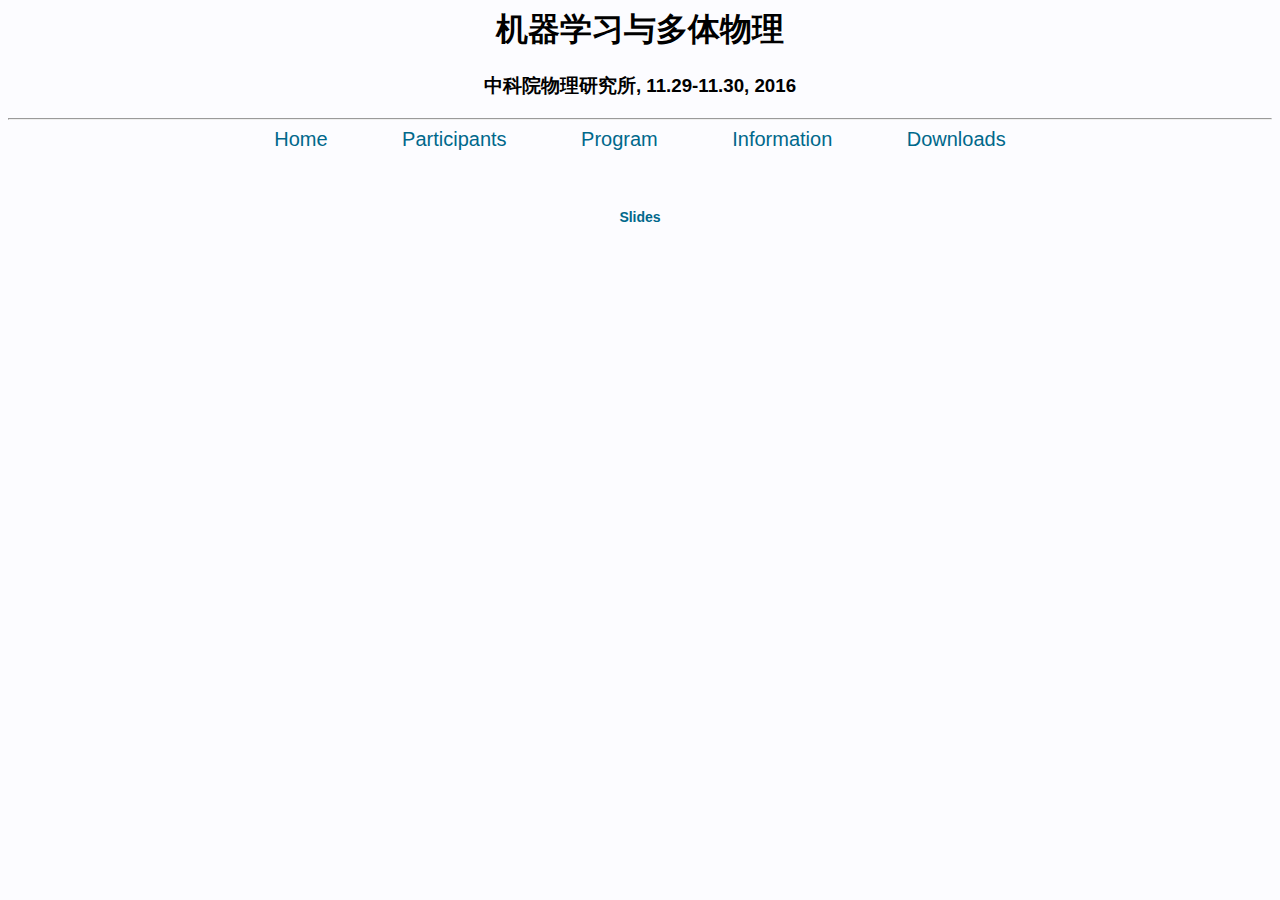
<file: ml2016/download.html>
<html>
  <head>
   <meta http-equiv="Content-Type" content="text/html; charset=utf-8" />
    <title>机器学习与多体物理</title>
    <link href="css/general.css" rel="stylesheet" type="text/css"/>
  </head>

  <body>
    <center>
    
      <h1> 机器学习与多体物理 </h1>
      <h3> 中科院物理研究所, 11.29-11.30, 2016 </h3>
      <hr>
      <a class="menu" href="index.html">Home</a> 
      <a class="menu" href="speakers.html">Participants</a>
      <a class="menu" href="program.html">Program</a>
      <a class="menu" href="information.html">Information</a>
      <a class="menu" href="download.html">Downloads</a>
      <br><br>
 
      <br>
      <h1><a href="slides.zip">Slides</a></h1>

    </center>

  </body>
</html>
</file>
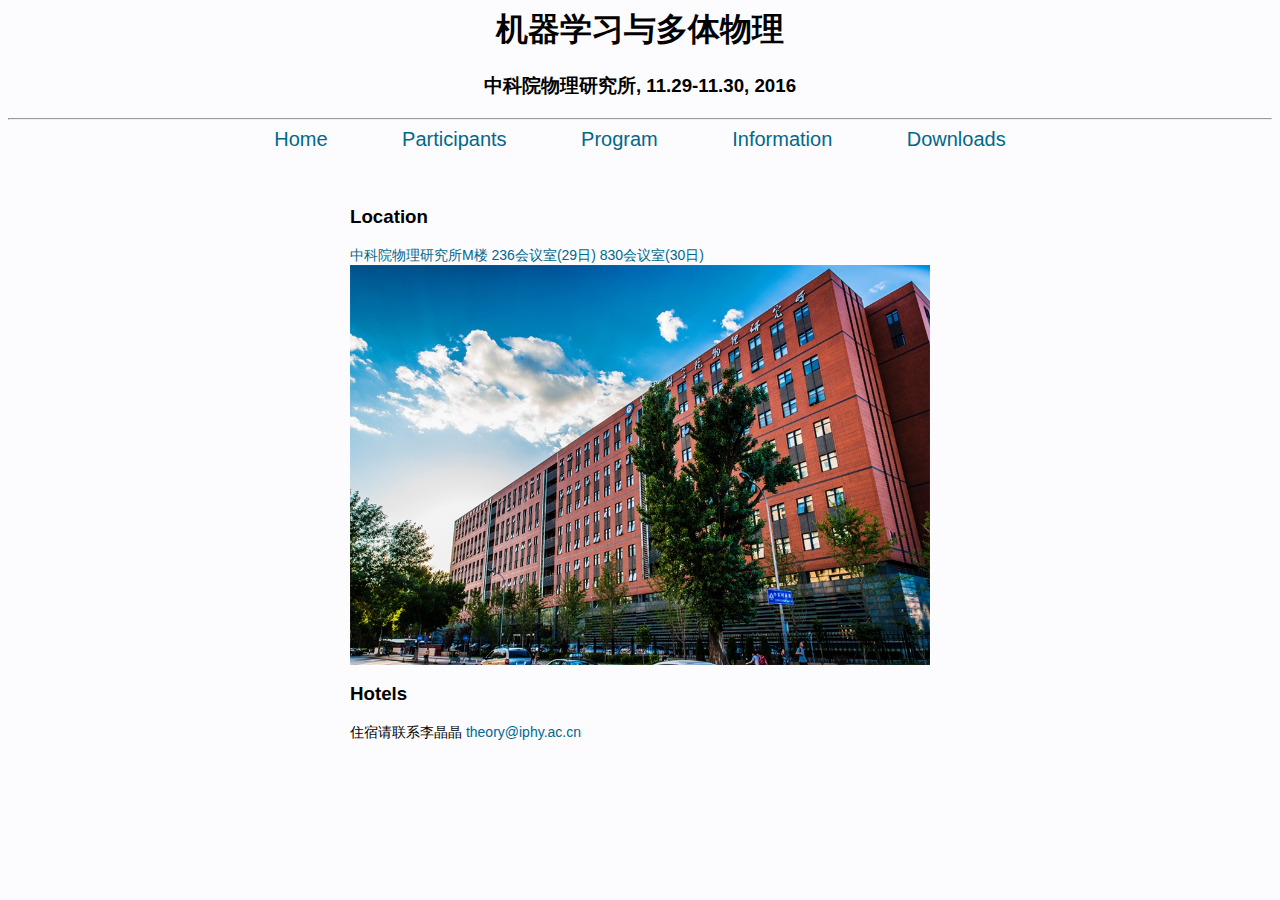
<file: ml2016/information.html>
<html>
  <head>
   <meta http-equiv="Content-Type" content="text/html; charset=utf-8" />
    <title>机器学习与多体物理</title>
    <link href="css/general.css" rel="stylesheet" type="text/css"/>
  </head>

  <body>
    <center>
    
      <h1> 机器学习与多体物理 </h1>
      <h3> 中科院物理研究所, 11.29-11.30, 2016 </h3>
      <hr>
      <a class="menu" href="index.html">Home</a> 
      <a class="menu" href="speakers.html">Participants</a>
      <a class="menu" href="program.html">Program</a>
      <a class="menu" href="information.html">Information</a>
      <a class="menu" href="download.html">Downloads</a>
      <br><br>
 
      <br>

      <!-- <iframe width="600" height="450" frameborder="0" style="border:0" src="https://www.google.com/maps/embed/v1/place?q=Wolfgang-Pauli-Strasse%2027%2C%20Zurich%2C%20Switzerland&key=AIzaSyDS8i6Oi8uQ_cMleLXcCFrNA5JlWxmgQdo"></iframe> -->

      <h3 align="left" style="width:580px;">Location</h3>

      <p align="left" style="width:580px;">
        <a href="http://iop.cas.cn/qt/lxfs/">中科院物理研究所M楼 236会议室(29日) 830会议室(30日)</a> 
        <img align="center" src="buildingM.jpg" style="width:580px; height: 400px;">
      </p>

  
      <h3 align="left" style="width:580px;"> Hotels</h3>

      <p align="left" style="width:580px;">
         住宿请联系李晶晶 <a href="mailto:theory@iphy.ac.cn">theory@iphy.ac.cn</a>
      </p>

    </center>

  </body>
</html>
</file>
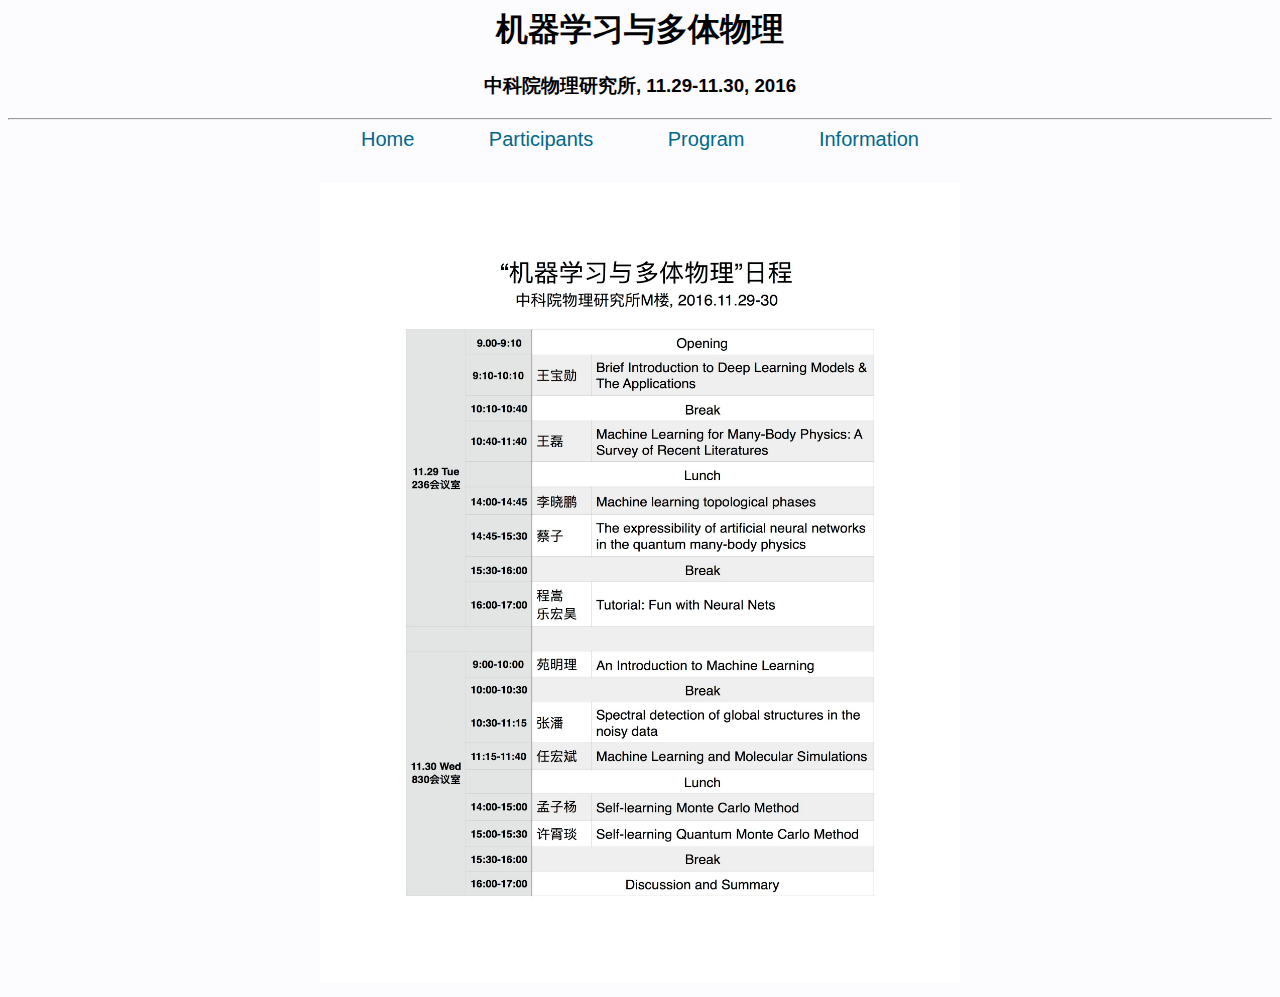
<file: ml2016/program.html>
<html>
  <head>
   <meta http-equiv="Content-Type" content="text/html; charset=utf-8" />
    <title>机器学习与多体物理</title>
    <link href="css/general.css" rel="stylesheet" type="text/css"/>
  </head>
  <body>
    <center>
      <h1> 机器学习与多体物理 </h1>
      <h3> 中科院物理研究所, 11.29-11.30, 2016 </h3>
      <hr>

      <a class="menu" href="index.html">Home</a> 
      <a class="menu" href="speakers.html">Participants</a>
      <a class="menu" href="program.html">Program</a>
      <a class="menu" href="information.html">Information</a>
      <br><br>

      <p align="center">
        <img align="center" src="ML.jpg" style="width:640px; height: 800px;">
      </p>
   
    </center>

  </body>
</html>
</file>
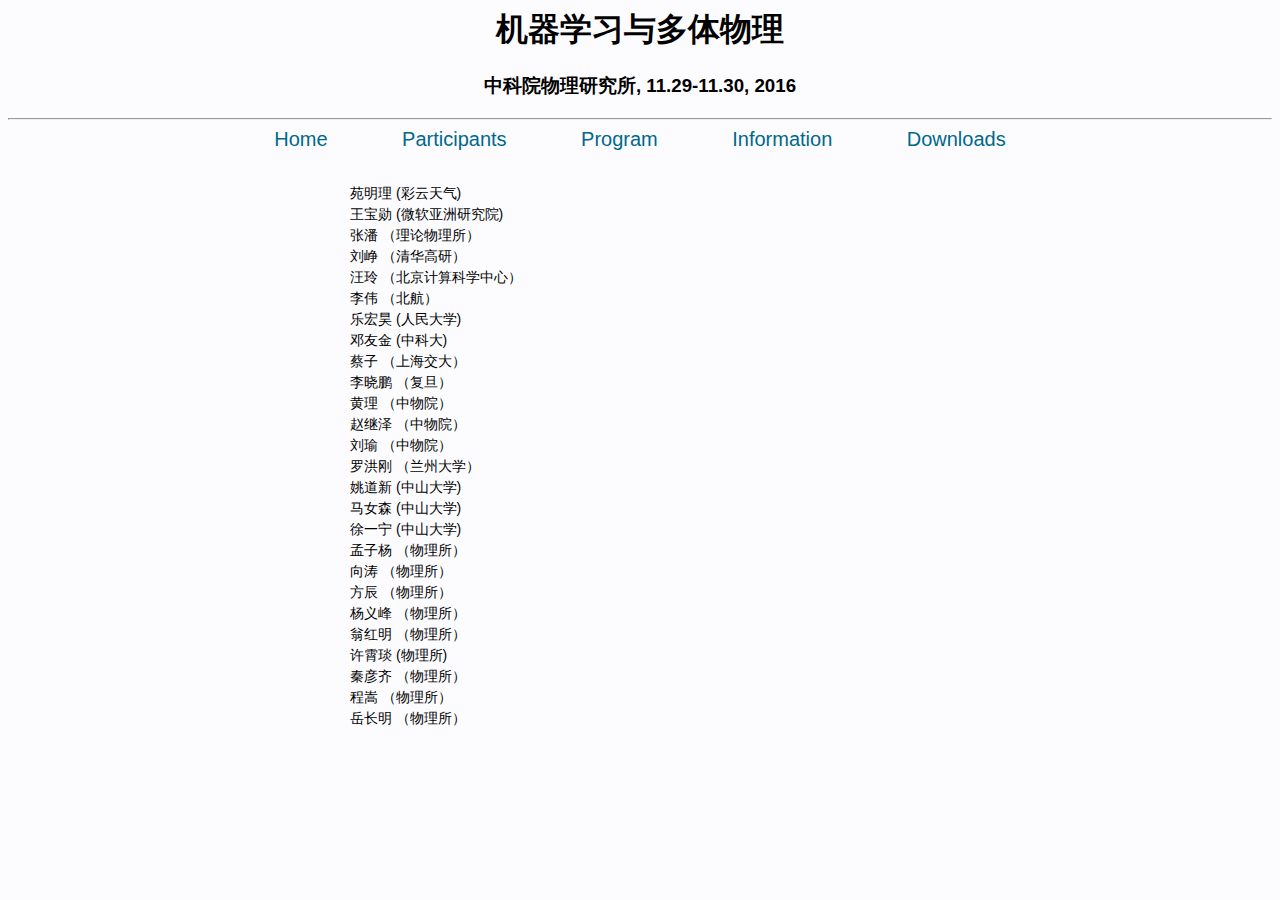
<file: ml2016/speakers.html>
<html>
  <head>
   <meta http-equiv="Content-Type" content="text/html; charset=utf-8" />
    <title>机器学习与多体物理</title>
    <link href="css/general.css" rel="stylesheet" type="text/css"/>
  </head>
  <body>
    <center>
      <h1> 机器学习与多体物理 </h1>
      <h3> 中科院物理研究所, 11.29-11.30, 2016 </h3>
      <hr>
      <a class="menu" href="index.html">Home</a> 
      <a class="menu" href="speakers.html">Participants</a>
      <a class="menu" href="program.html">Program</a>
      <a class="menu" href="information.html">Information</a>
      <a class="menu" href="download.html">Downloads</a>
      <br><br>

      <p class="speakers">

         苑明理  (彩云天气) <br>
         王宝勋  (微软亚洲研究院) <br>
         张潘   （理论物理所）<br>
         刘峥   （清华高研）<br>
         汪玲   （北京计算科学中心） <br>
         李伟   （北航）<br>
         乐宏昊  (人民大学) <br>
         邓友金  (中科大) <br>
		 蔡子   （上海交大）<br>
		 李晓鹏 （复旦） <br>
		 黄理   （中物院）<br>
		 赵继泽 （中物院） <br>
		 刘瑜   （中物院）<br>
		 罗洪刚 （兰州大学） <br>
		 姚道新  (中山大学) <br>
		 马女森  (中山大学) <br>
		 徐一宁  (中山大学) <br>
		 孟子杨 （物理所）<br>
		 向涛   （物理所）<br>
		 方辰   （物理所）<br>
		 杨义峰 （物理所）<br>
		 翁红明 （物理所）<br>
		 许霄琰  (物理所) <br>
		 秦彦齐 （物理所）<br>
		 程嵩   （物理所）<br> 
		 岳长明 （物理所）<br> 

      </p>

    </center>

  </body>
</html>
</file>
<file: ml2016/css/general.css>
html,body {
    background-color: #FCFCFF;
    font-size: 16px;
    color: #000000;
    font-family: Helvetica
}

p {
    font-size: 14px;
    margin-bottom: 14px;
    font-family: Helvetica
}

a {
    font-size: 14px;
    color: #00688B;
    font-family: Helvetica;
    text-decoration: none;
}

a.menu {
    color: #00688B; 
    font-family: Helvetica;
    margin-left: 35px;
    margin-right: 35px;
    text-decoration: none;
    font-size: 20px;
}

p.speakers {
    line-height: 150%;
    display: block;
    width: 580px;
    font-family: Helvetica;
    text-align: left;
}
</file>
